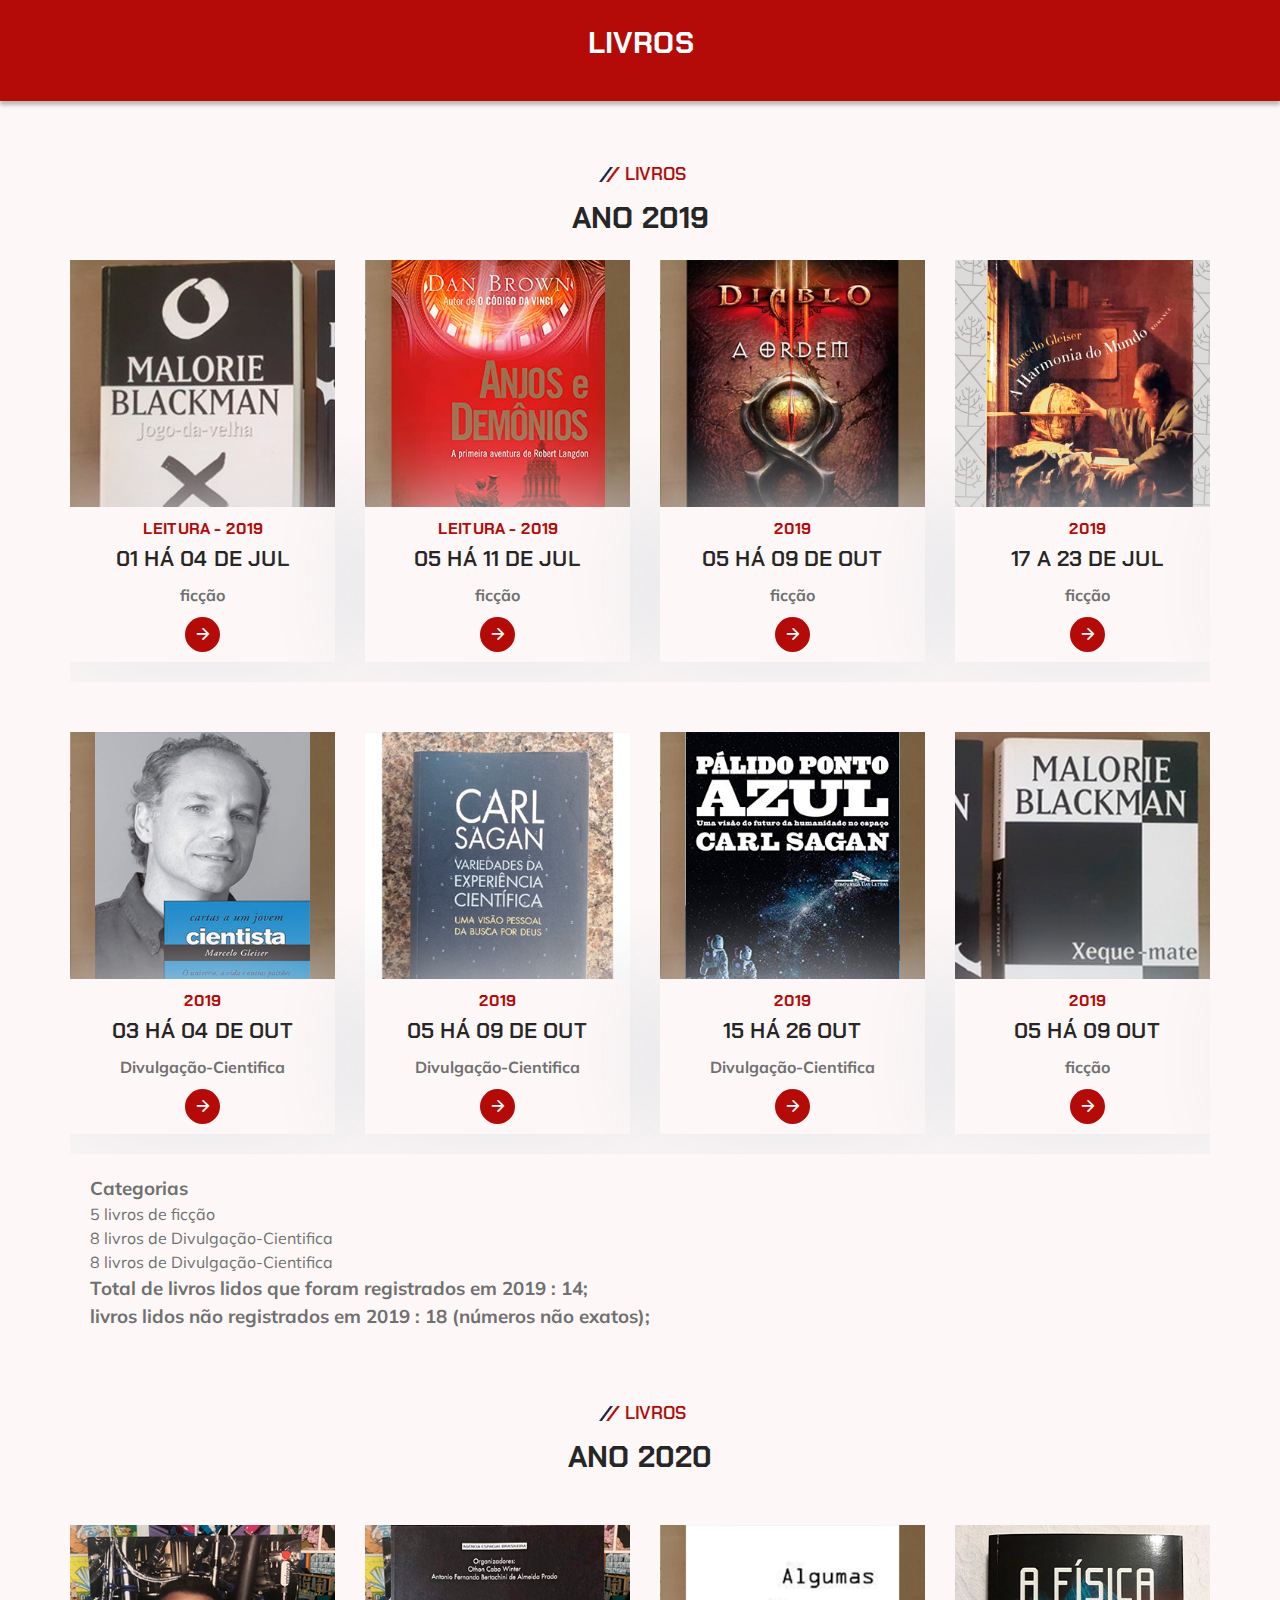
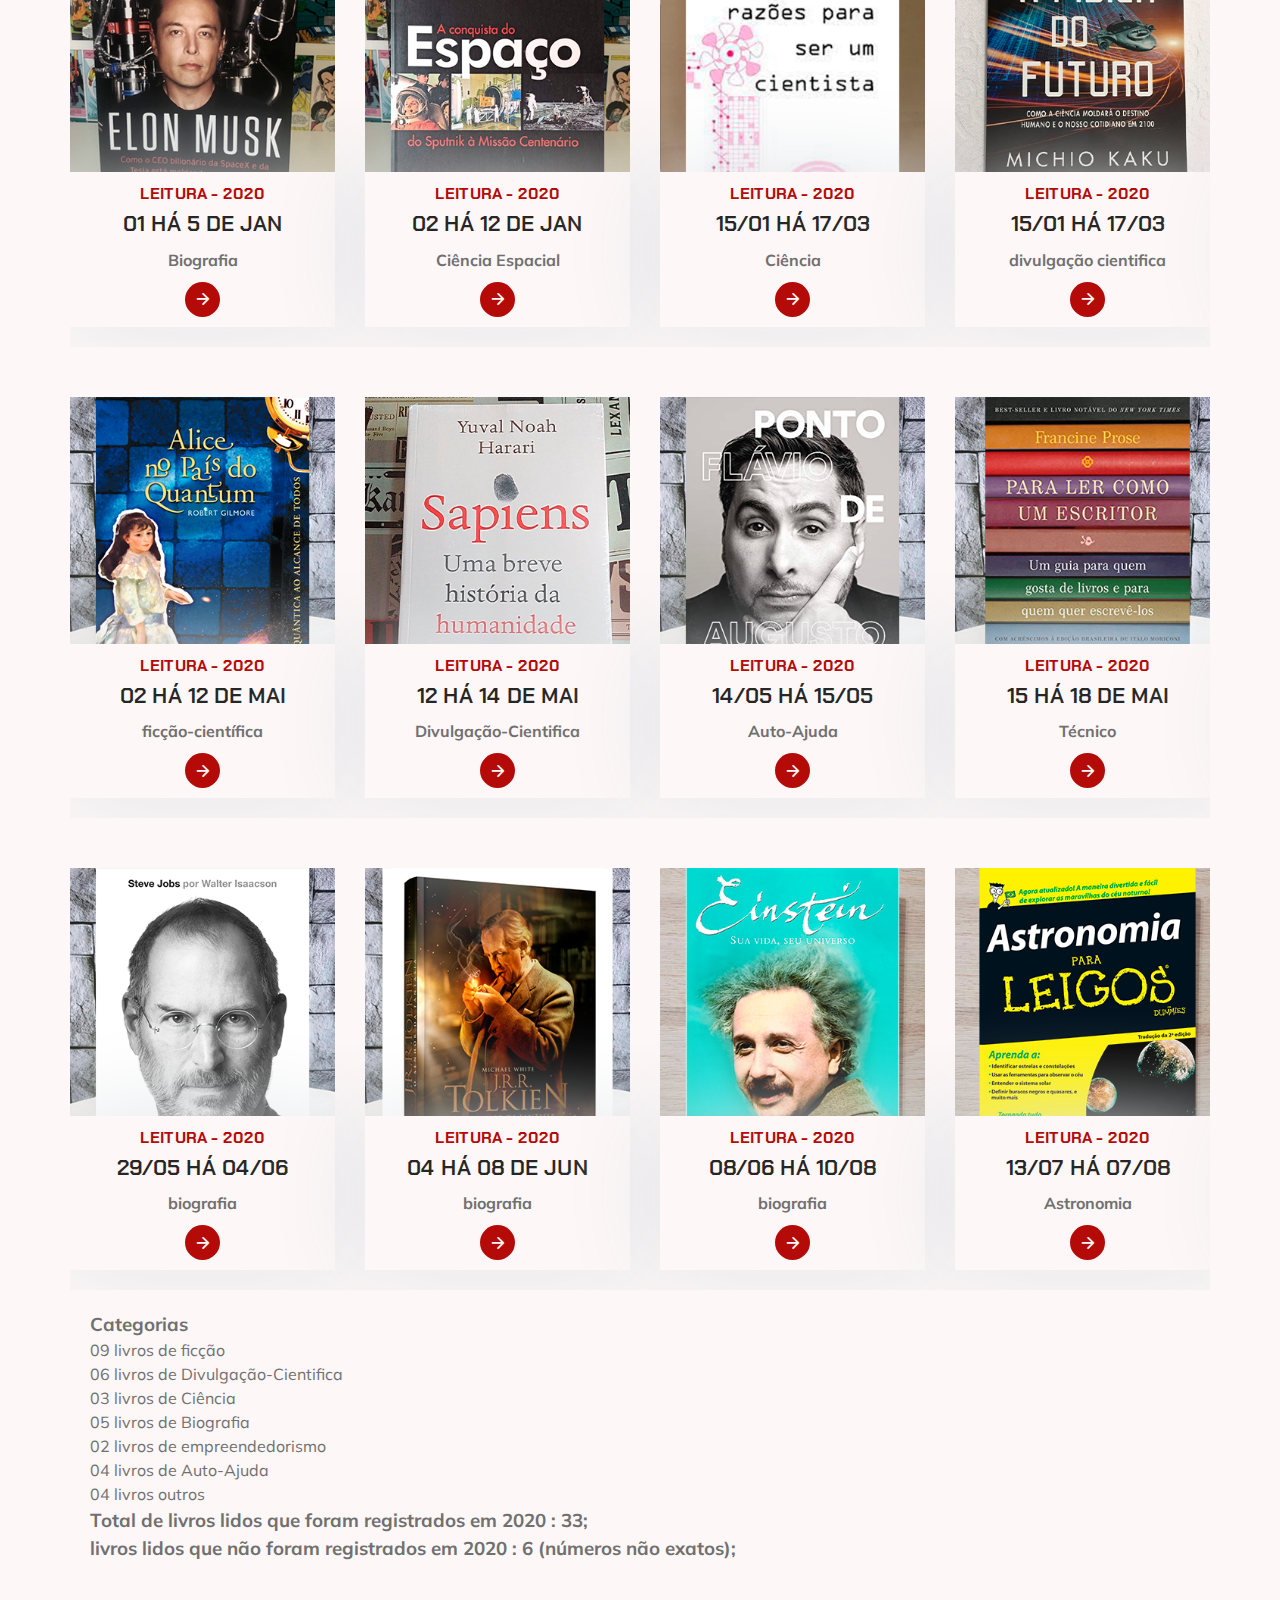
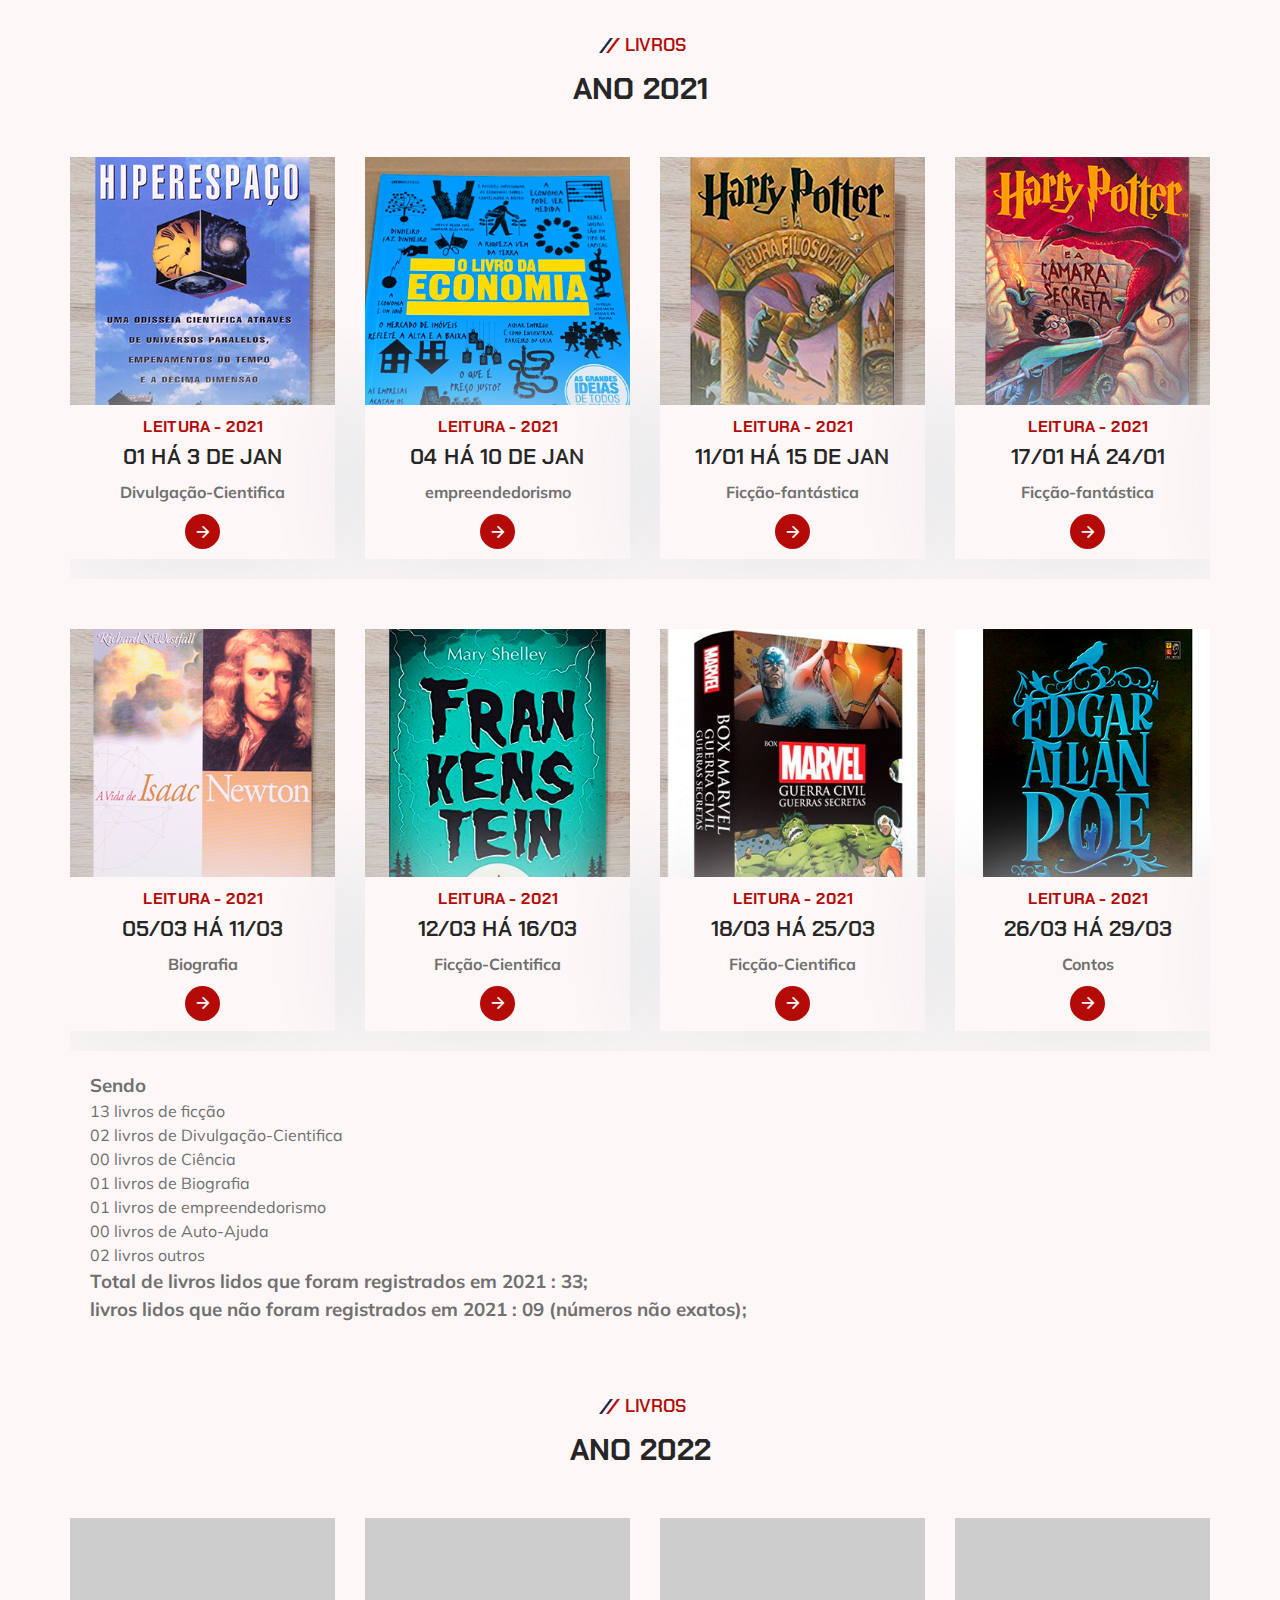
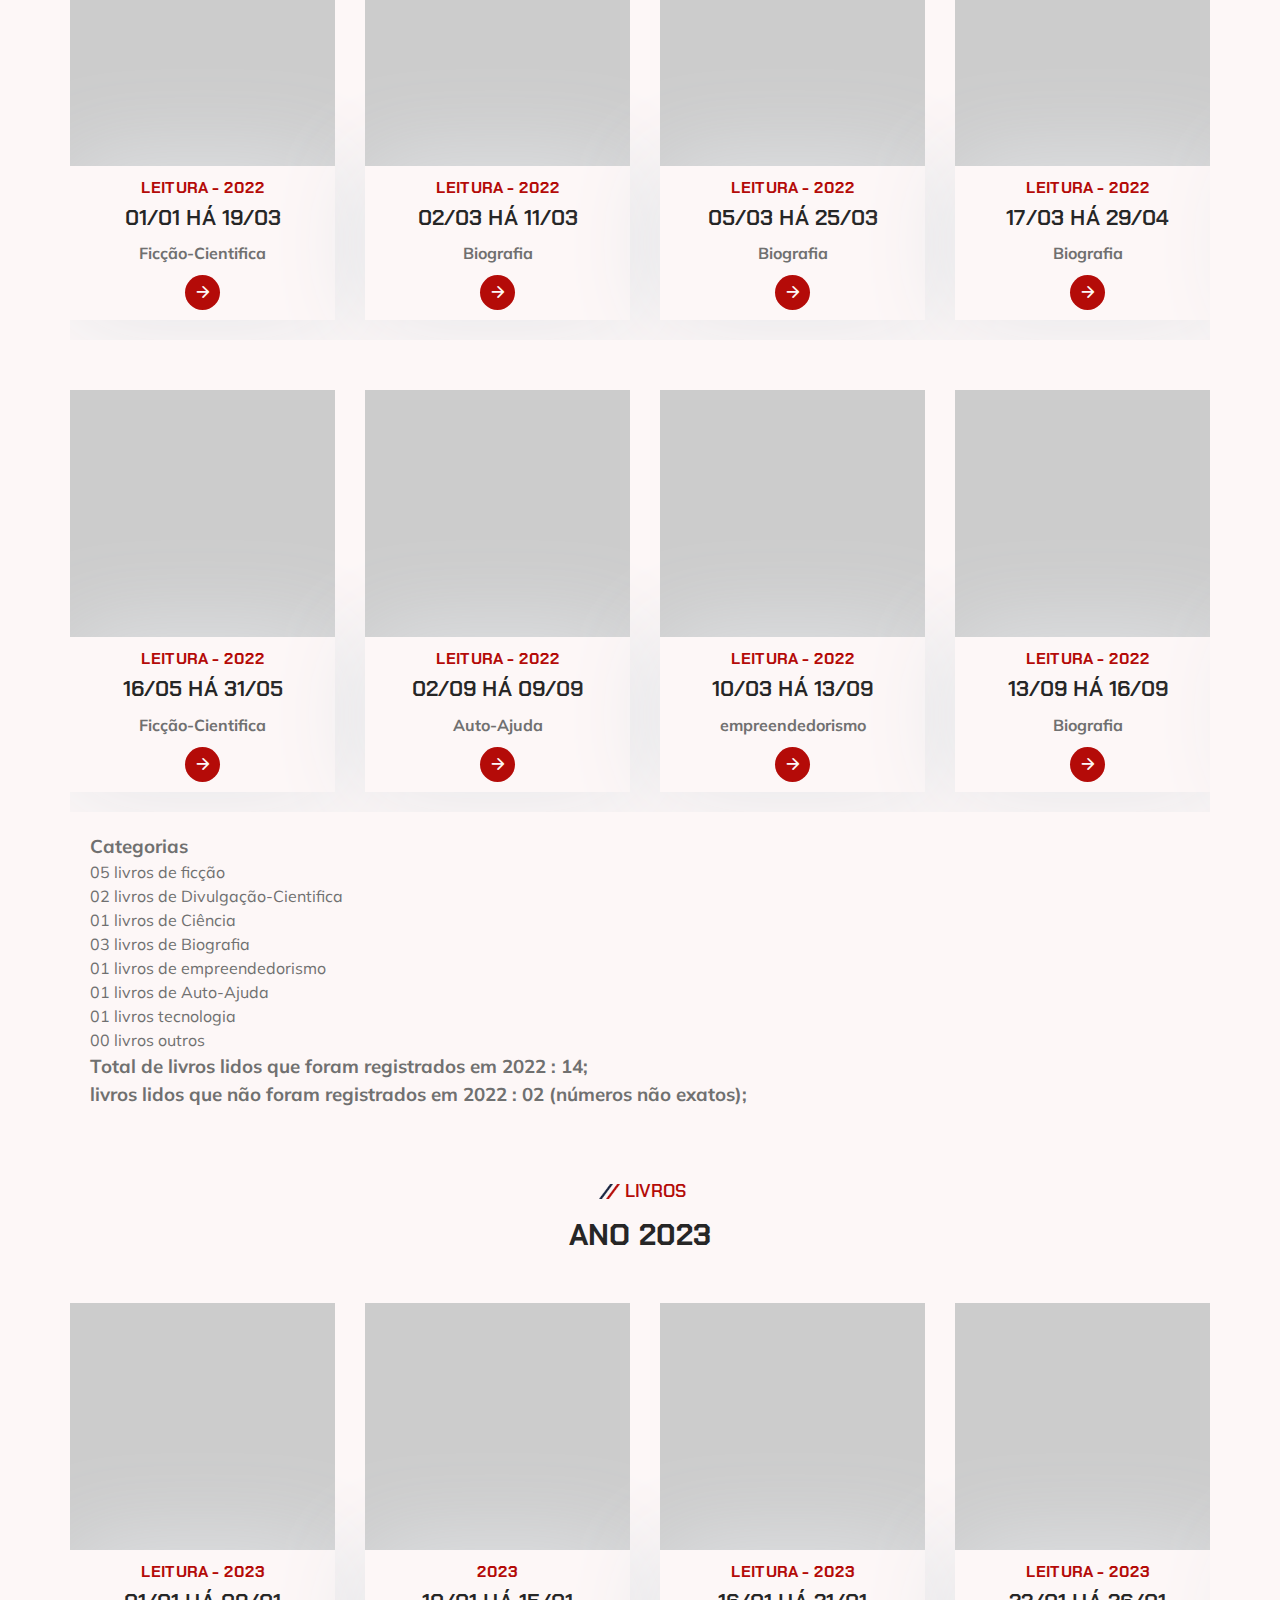
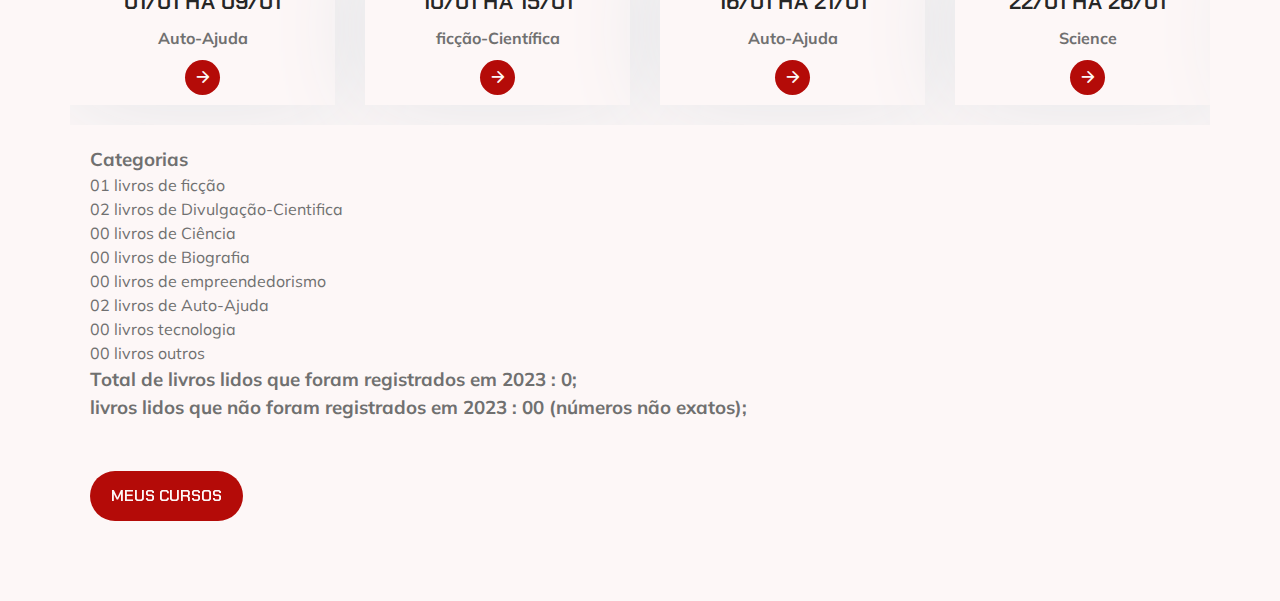
<file: index.html>
<!DOCTYPE html>
<html lang="en">

<head>
    <meta charset="UTF-8">
    <meta http-equiv="X-UA-Compatible" content="IE=edge">
    <meta name="viewport" content="width=device-width, initial-scale=1.0">
    <title>Livros</title>
    <link rel="shortcut icon" href="img/favicon.png" type="image/svg+xml">
    <link rel="preconnect" href="https://fonts.googleapis.com">
    <link rel="preconnect" href="https://fonts.gstatic.com" crossorigin>
    <link href="https://fonts.googleapis.com/css2?family=Chakra+Petch:wght@400;600;700&family=Mulish&display=swap"
        rel="stylesheet">
    <link rel="stylesheet"
        href="https://fonts.googleapis.com/css2?family=Material+Symbols+Rounded:opsz,wght,FILL,GRAD@40,600,0,0" />
    <link rel="stylesheet" href="css/style.css">
    <link rel="stylesheet" href="css/blog.css">
    <link rel="stylesheet" href="css/medias.css">
</head>

<body>

    <nav class="menu">
        <ul>
            <li class="h2 section-title logo">livros</li>
        </ul>
    </nav>

    <section class="section work" aria-labelledby="work-label">
        <div class="container">

            <p class="section-subtitle :light" id="work-label">livros</p>

            <h2 class="h2 section-title">Ano 2019</h2>
                <!-- 2019 -->
            <ul class="grid-list has-scrollbar">
                <!-- 1 -->
                <li class="scrollbar-item">
                    <div class="work-card">

                        <figure class="card-banner img-holder" style="--width: 350;--height: 406;">
                            <img src="img/ficcao-fantasia/jogodavelha.png" width="350" height="406" loading="lazy" alt="" class="img-cover">
                        </figure>

                        <div class="card-content">
                            <p class="card-subtitle">leitura - 2019</p>

                            <h3 class="h3 card-title">01 há 04 de Jul</h3>
                            <h4 class="card-title">ficção</h4>

                            <a href="#" class="card-btn">
                                <span class="material-symbols-rounded">arrow_forward</span>
                            </a>
                        </div>

                    </div>
                </li>
                <!-- 2 -->
                <li class="scrollbar-item">
                    <div class="work-card">

                        <figure class="card-banner img-holder" style="--width: 350;--height: 406;">
                            <img src="img/ficcao-fantasia/anjosedemonios.png" width="350" height="406" loading="lazy" alt="" class="img-cover">
                        </figure>

                        <div class="card-content">
                            <p class="card-subtitle">leitura - 2019</p>

                            <h3 class="h3 card-title">05 há 11 de Jul</h3>
                            <h4 class="card-title">ficção</h4>

                            <a href="#" class="card-btn">
                                <span class="material-symbols-rounded">arrow_forward</span>
                            </a>
                        </div>

                    </div>
                </li>
                <!-- 3 -->
                <li class="scrollbar-item">
                    <div class="work-card">

                        <figure class="card-banner img-holder" style="--width: 350;--height: 406;">
                            <img src="img/ficcao-fantasia/diabloaordem.png" width="350" height="406" loading="lazy" alt="" class="img-cover">
                        </figure>

                        <div class="card-content">
                            <p class="card-subtitle">2019</p>

                            <h3 class="h3 card-title">05 há 09 de Out</h3>
                            <h4 class="card-title">ficção</h4>

                            <a href="#" class="card-btn">
                                <span class="material-symbols-rounded">arrow_forward</span>
                            </a>
                        </div>

                    </div>
                </li>
                 <!-- 4 -->
                <li class="scrollbar-item">
                    <div class="work-card">

                        <figure class="card-banner img-holder" style="--width: 350;--height: 406;">
                            <img src="img/divulgacaocientifica/harmoniadomundo.png" width="350" height="406" loading="lazy" alt="" class="img-cover">
                        </figure>

                        <div class="card-content">
                            <p class="card-subtitle">2019</p>

                            <h3 class="h3 card-title">17 a 23 de jul</h3>
                            <h4 class="card-title">ficção</h4>

                            <a href="#" class="card-btn">
                                <span class="material-symbols-rounded">arrow_forward</span>
                            </a>
                        </div>

                    </div>
                </li>
               <!-- 5 -->
                <li class="scrollbar-item">
                    <div class="work-card">

                        <figure class="card-banner img-holder" style="--width: 350;--height: 406;">
                            <img src="img/divulgacaocientifica/dançadouniverso.png" width="350" height="406" loading="lazy" alt="" class="img-cover">
                        </figure>

                        <div class="card-content">
                            <p class="card-subtitle">2019</p>

                            <h3 class="h3 card-title">28/07 há 07/08</h3>
                            <h4 class="card-title">Divulgação-Cientifica</h4>

                            <a href="#" class="card-btn">
                                <span class="material-symbols-rounded">arrow_forward</span>
                            </a>
                        </div>

                    </div>
                </li>

                <!-- 6 -->
                <li class="scrollbar-item">
                    <div class="work-card">

                        <figure class="card-banner img-holder" style="--width: 350;--height: 406;">
                            <img src="img/divulgacaocientifica/criaçãoimperfeita.png" width="350" height="406" loading="lazy" alt="" class="img-cover">
                        </figure>

                        <div class="card-content">
                            <p class="card-subtitle">2019</p>

                            <h3 class="h3 card-title">17 há 25 de Agos</h3>
                            <h4 class="card-title">Divulgação-Cientifica</h4>

                            <a href="#" class="card-btn">
                                <span class="material-symbols-rounded">arrow_forward</span>
                            </a>
                        </div>

                    </div>
                </li>

                <!-- 7 -->
                <li class="scrollbar-item">
                    <div class="work-card">

                        <figure class="card-banner img-holder" style="--width: 350;--height: 406;">
                            <img src="img/divulgacaocientifica/ilhadoconhecimento.png" width="350" height="406" loading="lazy" alt="" class="img-cover">
                        </figure>

                        <div class="card-content">
                            <p class="card-subtitle">2019</p>

                            <h3 class="h3 card-title">07 há 13 de Set</h3>
                            <h4 class="card-title">Divulgação-Cientifica</h4>

                            <a href="#" class="card-btn">
                                <span class="material-symbols-rounded">arrow_forward</span>
                            </a>
                        </div>

                    </div>
                </li>
            </ul>

            <ul class="grid-list has-scrollbar  top">

                <!-- 1 -->
                <li class="scrollbar-item">
                    <div class="work-card">

                        <figure class="card-banner img-holder" style="--width: 350;--height: 406;">
                            <img src="img/divulgacaocientifica/cartaumjovemcientista.png" width="350" height="406" loading="lazy" alt="" class="img-cover">
                        </figure>

                        <div class="card-content">
                            <p class="card-subtitle">2019</p>

                            <h3 class="h3 card-title">03 há 04  de Out</h3>
                            <h4 class="card-title">Divulgação-Cientifica</h4>

                            <a href="#" class="card-btn">
                                <span class="material-symbols-rounded">arrow_forward</span>
                            </a>
                        </div>

                    </div>
                </li>

                <!-- 2 -->
                <li class="scrollbar-item">
                    <div class="work-card">

                        <figure class="card-banner img-holder" style="--width: 350;--height: 406;">
                            <img src="img/divulgacaocientifica/variedadedaexperienciacientifica.png" width="350" height="406" loading="lazy" alt="" class="img-cover">
                        </figure>

                        <div class="card-content">
                            <p class="card-subtitle">2019</p>

                            <h3 class="h3 card-title">05 há 09 de Out</h3>
                            <h4 class="card-title">Divulgação-Cientifica</h4>

                            <a href="#" class="card-btn">
                                <span class="material-symbols-rounded">arrow_forward</span>
                            </a>
                        </div>

                    </div>
                </li>
                <!-- 3 -->
                <li class="scrollbar-item">
                    <div class="work-card">

                        <figure class="card-banner img-holder" style="--width: 350;--height: 406;">
                            <img src="img/divulgacaocientifica/palidopontoazul.png" width="350" height="406" loading="lazy" alt="" class="img-cover">
                        </figure>

                        <div class="card-content">
                            <p class="card-subtitle">2019</p>

                            <h3 class="h3 card-title">15 há 26 Out</h3>
                            <h4 class="card-title">Divulgação-Cientifica</h4>

                            <a href="#" class="card-btn">
                                <span class="material-symbols-rounded">arrow_forward</span>
                            </a>
                        </div>

                    </div>
                </li>

                <!-- 4 -->
                <li class="scrollbar-item">
                    <div class="work-card">

                        <figure class="card-banner img-holder" style="--width: 350;--height: 406;">
                            <img src="img/ficcao-fantasia/xeque-mate.png" width="350" height="406" loading="lazy" alt="" class="img-cover">
                        </figure>

                        <div class="card-content">
                            <p class="card-subtitle">2019</p>

                            <h3 class="h3 card-title">05 há 09 Out</h3>
                            <h4 class="card-title">ficção</h4>

                            <a href="#" class="card-btn">
                                <span class="material-symbols-rounded">arrow_forward</span>
                            </a>
                        </div>

                    </div>
                </li>

                <!-- 5 -->
                <li class="scrollbar-item">
                    <div class="work-card">

                        <figure class="card-banner img-holder" style="--width: 350;--height: 406;">
                            <img src="img/divulgacaocientifica/Osdragõesdoeden.png" width="350" height="406" loading="lazy" alt="" class="img-cover">
                        </figure>

                        <div class="card-content">
                            <p class="card-subtitle">2019</p>

                            <h3 class="h3 card-title">29/10 há 04 Nov</h3>
                            <h4 class="card-title">Divulgação-Cientifica</h4>

                            <a href="#" class="card-btn">
                                <span class="material-symbols-rounded">arrow_forward</span>
                            </a>
                        </div>

                    </div>
                </li>

                <!-- 6 -->
                <li class="scrollbar-item">
                    <div class="work-card">

                        <figure class="card-banner img-holder" style="--width: 350;--height: 406;">
                            <img src="img/divulgacaocientifica/Omundoassombrando.png" width="350" height="406" loading="lazy" alt="" class="img-cover">
                        </figure>

                        <div class="card-content">
                            <p class="card-subtitle">2019</p>

                            <h3 class="h3 card-title">04 há 21 Dez</h3>
                            <h4 class="card-title">Divulgação-Cientifica</h4>

                            <a href="#" class="card-btn">
                                <span class="material-symbols-rounded">arrow_forward</span>
                            </a>
                        </div>

                    </div>
                </li>
                
            </ul>

            <div class="livros">  
                <h3>Categorias</h3>
                <p>5 livros de ficção</p>
                <p>8 livros de Divulgação-Cientifica</p>
                <p>8 livros de Divulgação-Cientifica</p>
                <h3>Total de livros lidos que foram registrados em 2019 : 14;</h3>
                <h3 class="bottom">livros lidos não registrados em 2019 : 18 (números não exatos);</h3>
            </div>

            <p class="section-subtitle :light" id="work-label">livros</p>

            <h2 class="h2 section-title">Ano 2020</h2>
            <!-- 2020 -->
            <ul class="grid-list has-scrollbar top">

                <!-- 1 -->
                <li class="scrollbar-item">
                    <div class="work-card">

                        <figure class="card-banner img-holder" style="--width: 350;--height: 406;">
                            <img src="img/biografia/elonmusk.png" width="350" height="406" loading="lazy" alt="" class="img-cover">
                        </figure>

                        <div class="card-content">
                            <p class="card-subtitle">leitura - 2020</p>

                            <h3 class="h3 card-title">01 há 5 de Jan</h3>
                            <h4 class="card-title">Biografia</h4>

                            <a href="#" class="card-btn">
                                <span class="material-symbols-rounded">arrow_forward</span>
                            </a>
                        </div>

                    </div>
                </li>
                <!-- 2 -->
                <li class="scrollbar-item">
                    <div class="work-card">

                        <figure class="card-banner img-holder" style="--width: 350;--height: 406;">
                            <img src="img/divulgacaocientifica/conquistadoespaço.png" width="350" height="406" loading="lazy" alt="" class="img-cover">
                        </figure>

                        <div class="card-content">
                            <p class="card-subtitle">leitura - 2020</p>

                            <h3 class="h3 card-title">02 há 12 de Jan</h3>
                            <h4 class="card-title">Ciência Espacial</h4>

                            <a href="#" class="card-btn">
                                <span class="material-symbols-rounded">arrow_forward</span>
                            </a>
                        </div>

                    </div>
                </li>

                <!-- 3 -->
                <li class="scrollbar-item">
                    <div class="work-card">

                        <figure class="card-banner img-holder" style="--width: 350;--height: 406;">
                            <img src="img/ciencia/razõesparaserumcientista.png" width="350" height="406" loading="lazy" alt="" class="img-cover">
                        </figure>

                        <div class="card-content">
                            <p class="card-subtitle">leitura - 2020</p>

                            <h3 class="h3 card-title">15/01 há 17/03</h3>
                            <h4 class="card-title">Ciência</h4>

                            <a href="#" class="card-btn">
                                <span class="material-symbols-rounded">arrow_forward</span>
                            </a>
                        </div>

                    </div>
                </li>
                <!-- 4 -->
                <li class="scrollbar-item">
                    <div class="work-card">

                        <figure class="card-banner img-holder" style="--width: 350;--height: 406;">
                            <img src="img/divulgacaocientifica/afisicadofuturo.png" width="350" height="406" loading="lazy" alt="" class="img-cover">
                        </figure>

                        <div class="card-content">
                            <p class="card-subtitle">leitura - 2020</p>

                            <h3 class="h3 card-title">15/01 há 17/03</h3>
                            <h4 class="card-title">divulgação cientifica</h4>

                            <a href="#" class="card-btn">
                                <span class="material-symbols-rounded">arrow_forward</span>
                            </a>
                        </div>

                    </div>
                </li>

                <!-- 5 -->
                <li class="scrollbar-item">
                    <div class="work-card">

                        <figure class="card-banner img-holder" style="--width: 350;--height: 406;">
                            <img src="img/outros/comoaprendemos.png" width="350" height="406" loading="lazy" alt="" class="img-cover">
                        </figure>

                        <div class="card-content">
                            <p class="card-subtitle">leitura - 2020</p>

                            <h3 class="h3 card-title">15/01 há 17/03</h3>
                            <h4 class="card-title">Auto-Ajuda</h4>

                            <a href="#" class="card-btn">
                                <span class="material-symbols-rounded">arrow_forward</span>
                            </a>
                        </div>

                    </div>
                </li>
                
                <!-- 6 -->
                <li class="scrollbar-item">
                    <div class="work-card">

                        <figure class="card-banner img-holder" style="--width: 350;--height: 406;">
                            <img src="img/divulgacaocientifica/aguerradocalculo.png" width="350" height="406" loading="lazy" alt="" class="img-cover">
                        </figure>

                        <div class="card-content">
                            <p class="card-subtitle">2020</p>

                            <h3 class="h3 card-title">28 há 25 de Març</h3>
                            <h4 class="card-title">história-Científica</h4>

                            <a href="#" class="card-btn">
                                <span class="material-symbols-rounded">arrow_forward</span>
                            </a>
                        </div>

                    </div>
                </li>

                <!-- 7 -->
                <li class="scrollbar-item">
                    <div class="work-card">

                        <figure class="card-banner img-holder" style="--width: 350;--height: 406;">
                            <img src="img/divulgacaocientifica/realidadeoculta.png" width="350" height="406" loading="lazy" alt="" class="img-cover">
                        </figure>

                        <div class="card-content">
                            <p class="card-subtitle">2020</p>
                            <h3 class="h3 card-title">25/03 hà 17/04</h3>
                            <h4 class="card-title">Divulgação-Cientifica</h4>

                            <a href="#" class="card-btn">
                                <span class="material-symbols-rounded">arrow_forward</span>
                            </a>
                        </div>

                    </div>
                </li>

                <!-- 8 -->
                <li class="scrollbar-item">
                    <div class="work-card">

                        <figure class="card-banner img-holder" style="--width: 350;--height: 406;">
                            <img src="img/empreendedorismo/poderdohabito.png" width="350" height="406" loading="lazy" alt="" class="img-cover">
                        </figure>

                        <div class="card-content">
                            <p class="card-subtitle">2020</p>

                            <h3 class="h3 card-title">25/03 hà 17/04</h3>
                            <h4 class="card-title">Auto-Ajuda</h4>

                            <a href="#" class="card-btn">
                                <span class="material-symbols-rounded">arrow_forward</span>
                            </a>
                        </div>

                    </div>
                </li>

                <!-- 9 -->
                <li class="scrollbar-item">
                    <div class="work-card">

                        <figure class="card-banner img-holder" style="--width: 350;--height: 406;">
                            <img src="img/ciencia/psicologiaparaleigo.png" width="350" height="406" loading="lazy" alt="" class="img-cover">
                        </figure>

                        <div class="card-content">
                            <p class="card-subtitle">2020</p>
 
                            <h3 class="h3 card-title">23/03 hà 25/04</h3>
                            <h4 class="card-title">Ciência</h4>

                            <a href="#" class="card-btn">
                                <span class="material-symbols-rounded">arrow_forward</span>
                            </a>
                        </div>

                    </div>
                </li>

                <!-- 10 -->
                <li class="scrollbar-item">
                    <div class="work-card">

                        <figure class="card-banner img-holder" style="--width: 350;--height: 406;">
                            <img src="img/divulgacaocientifica/gigantesdafisica.png" width="350" height="406" loading="lazy" alt="" class="img-cover">
                        </figure>

                        <div class="card-content">
                            <p class="card-subtitle">2020</p>
 
                            <h3 class="h3 card-title">31/03 hà 22/04</h3>
                            <h4 class="card-title">História-Científica</h4>

                            <a href="#" class="card-btn">
                                <span class="material-symbols-rounded">arrow_forward</span>
                            </a>
                        </div>

                    </div>
                </li>

                <!-- 11 -->
                <li class="scrollbar-item">
                    <div class="work-card">

                        <figure class="card-banner img-holder" style="--width: 350;--height: 406;">
                            <img src="img/ficcao-fantasia/sociedadedoanel.png" width="350" height="406" loading="lazy" alt="" class="img-cover">
                        </figure>

                        <div class="card-content">
                            <p class="card-subtitle">2020</p>
 
                            <h3 class="h3 card-title">26/04 hà 30/04</h3>
                            <h4 class="card-title">ficção-fantasia</h4>

                            <a href="#" class="card-btn">
                                <span class="material-symbols-rounded">arrow_forward</span>
                            </a>
                        </div>

                    </div>
                </li>
               
            </ul>

            <ul class="grid-list has-scrollbar top">

                <!-- 1 -->
                <li class="scrollbar-item">
                    <div class="work-card">

                        <figure class="card-banner img-holder" style="--width: 350;--height: 406;">
                            <img src="img/ficcao-fantasia/alicenoquantun.png" width="350" height="406" loading="lazy" alt="" class="img-cover">
                        </figure>

                        <div class="card-content">
                            <p class="card-subtitle">leitura - 2020</p>

                            <h3 class="h3 card-title">02 há 12 de Mai</h3>
                            <h4 class="card-title">ficção-científica</h4>

                            <a href="#" class="card-btn">
                                <span class="material-symbols-rounded">arrow_forward</span>
                            </a>
                        </div>

                    </div>
                </li>
                <!-- 2 -->
                <li class="scrollbar-item">
                    <div class="work-card">

                        <figure class="card-banner img-holder" style="--width: 350;--height: 406;">
                            <img src="img/divulgacaocientifica/sapiens.png" width="350" height="406" loading="lazy" alt="" class="img-cover">
                        </figure>

                        <div class="card-content">
                            <p class="card-subtitle">leitura - 2020</p>

                            <h3 class="h3 card-title">12 há 14 de Mai</h3>
                            <h4 class="card-title">Divulgação-Cientifica</h4>

                            <a href="#" class="card-btn">
                                <span class="material-symbols-rounded">arrow_forward</span>
                            </a>
                        </div>

                    </div>
                </li>

                <!-- 3 -->
                <li class="scrollbar-item">
                    <div class="work-card">

                        <figure class="card-banner img-holder" style="--width: 350;--height: 406;">
                            <img src="img/empreendedorismo/pontodeinflexão.png" width="350" height="406" loading="lazy" alt="" class="img-cover">
                        </figure>

                        <div class="card-content">
                            <p class="card-subtitle">leitura - 2020</p>

                            <h3 class="h3 card-title">14/05 há 15/05</h3>
                            <h4 class="card-title">Auto-Ajuda</h4>

                            <a href="#" class="card-btn">
                                <span class="material-symbols-rounded">arrow_forward</span>
                            </a>
                        </div>

                    </div>
                </li>
                <!-- 4 -->
                <li class="scrollbar-item">
                    <div class="work-card">

                        <figure class="card-banner img-holder" style="--width: 350;--height: 406;">
                            <img src="img/outros/paralercomoumescritor.png" width="350" height="406" loading="lazy" alt="" class="img-cover">
                        </figure>

                        <div class="card-content">
                            <p class="card-subtitle">leitura - 2020</p>

                            <h3 class="h3 card-title">15 há 18 de Mai</h3>
                            <h4 class="card-title">Técnico</h4>

                            <a href="#" class="card-btn">
                                <span class="material-symbols-rounded">arrow_forward</span>
                            </a>
                        </div>

                    </div>
                </li>

                <!-- 5 -->
                <li class="scrollbar-item">
                    <div class="work-card">

                        <figure class="card-banner img-holder" style="--width: 350;--height: 406;">
                            <img src="img/outros/fisicajornadaestrelas.png" width="350" height="406" loading="lazy" alt="" class="img-cover">
                        </figure>

                        <div class="card-content">
                            <p class="card-subtitle">leitura - 2020</p>

                            <h3 class="h3 card-title">18 há 19/05</h3>
                            <h4 class="card-title">Nerd</h4>

                            <a href="#" class="card-btn">
                                <span class="material-symbols-rounded">arrow_forward</span>
                            </a>
                        </div>

                    </div>
                </li>
                
                <!-- 6 -->
                <li class="scrollbar-item">
                    <div class="work-card">

                        <figure class="card-banner img-holder" style="--width: 350;--height: 406;">
                            <img src="img/ficcao-fantasia/guiadomochileiro.png" width="350" height="406" loading="lazy" alt="" class="img-cover">
                        </figure>

                        <div class="card-content">
                            <p class="card-subtitle">2020</p>

                            <h3 class="h3 card-title">19 há 21 de Mai</h3>
                            <h4 class="card-title">ficção-Científica</h4>

                            <a href="#" class="card-btn">
                                <span class="material-symbols-rounded">arrow_forward</span>
                            </a>
                        </div>

                    </div>
                </li>

                <!-- 7 -->
                <li class="scrollbar-item">
                    <div class="work-card">

                        <figure class="card-banner img-holder" style="--width: 350;--height: 406;">
                            <img src="img/ficcao-fantasia/restaurantenofimdouniverso.png" width="350" height="406" loading="lazy" alt="" class="img-cover">
                        </figure>

                        <div class="card-content">
                            <p class="card-subtitle">2020</p>
                            <h3 class="h3 card-title">20/05 hà 21 de Mai</h3>
                            <h4 class="card-title">Ficção-Cientifica</h4>

                            <a href="#" class="card-btn">
                                <span class="material-symbols-rounded">arrow_forward</span>
                            </a>
                        </div>

                    </div>
                </li>

                <!-- 8 -->
                <li class="scrollbar-item">
                    <div class="work-card">

                        <figure class="card-banner img-holder" style="--width: 350;--height: 406;">
                            <img src="img/ficcao-fantasia/vidauniversoetudomais.png" width="350" height="406" loading="lazy" alt="" class="img-cover">
                        </figure>

                        <div class="card-content">
                            <p class="card-subtitle">2020</p>

                            <h3 class="h3 card-title">22 hà 23 de mai</h3>
                            <h4 class="card-title">Auto-Ajuda</h4>

                            <a href="#" class="card-btn">
                                <span class="material-symbols-rounded">arrow_forward</span>
                            </a>
                        </div>

                    </div>
                </li>

                <!-- 9 -->
                <li class="scrollbar-item">
                    <div class="work-card">

                        <figure class="card-banner img-holder" style="--width: 350;--height: 406;">
                            <img src="img/ficcao-fantasia/atemaisobrigadopeixes.png" width="350" height="406" loading="lazy" alt="" class="img-cover">
                        </figure>

                        <div class="card-content">
                            <p class="card-subtitle">2020</p>
 
                            <h3 class="h3 card-title">23/05 hà 24/05</h3>
                            <h4 class="card-title">ficção-Científica</h4>

                            <a href="#" class="card-btn">
                                <span class="material-symbols-rounded">arrow_forward</span>
                            </a>
                        </div>

                    </div>
                </li>

                <!-- 10 -->
                <li class="scrollbar-item">
                    <div class="work-card">

                        <figure class="card-banner img-holder" style="--width: 350;--height: 406;">
                            <img src="img/ficcao-fantasia/praticamenteinofensiva.png" width="350" height="406" loading="lazy" alt="" class="img-cover">
                        </figure>

                        <div class="card-content">
                            <p class="card-subtitle">2020</p>
 
                            <h3 class="h3 card-title">25/03 hà 26 de Mai</h3>
                            <h4 class="card-title">História-Científica</h4>

                            <a href="#" class="card-btn">
                                <span class="material-symbols-rounded">arrow_forward</span>
                            </a>
                        </div>

                    </div>
                </li>

                <!-- 11 -->
                <li class="scrollbar-item">
                    <div class="work-card">

                        <figure class="card-banner img-holder" style="--width: 350;--height: 406;">
                            <img src="img/biografia/leonardodavince.png" width="350" height="406" loading="lazy" alt="" class="img-cover">
                        </figure>

                        <div class="card-content">
                            <p class="card-subtitle">2020</p>
 
                            <h3 class="h3 card-title">26/05 hà 29 de Mai</h3>
                            <h4 class="card-title">Biografia</h4>

                            <a href="#" class="card-btn">
                                <span class="material-symbols-rounded">arrow_forward</span>
                            </a>
                        </div>

                    </div>
                </li>
               
            </ul>

            <ul class="grid-list has-scrollbar top">

                <!-- 1 -->
                <li class="scrollbar-item">
                    <div class="work-card">

                        <figure class="card-banner img-holder" style="--width: 350;--height: 406;">
                            <img src="img/biografia/jobs.png" width="350" height="406" loading="lazy" alt="" class="img-cover">
                        </figure>

                        <div class="card-content">
                            <p class="card-subtitle">leitura - 2020</p>

                            <h3 class="h3 card-title">29/05 há 04/06</h3>
                            <h4 class="card-title">biografia</h4>

                            <a href="#" class="card-btn">
                                <span class="material-symbols-rounded">arrow_forward</span>
                            </a>
                        </div>

                    </div>
                </li>
                <!-- 2 -->
                <li class="scrollbar-item">
                    <div class="work-card">

                        <figure class="card-banner img-holder" style="--width: 350;--height: 406;">
                            <img src="img/biografia/tolkenbiografia.png" width="350" height="406" loading="lazy" alt="" class="img-cover">
                        </figure>

                        <div class="card-content">
                            <p class="card-subtitle">leitura - 2020</p>

                            <h3 class="h3 card-title">04 há 08 de Jun</h3>
                            <h4 class="card-title">biografia</h4>

                            <a href="#" class="card-btn">
                                <span class="material-symbols-rounded">arrow_forward</span>
                            </a>
                        </div>

                    </div>
                </li>

                <!-- 3 -->
                <li class="scrollbar-item">
                    <div class="work-card">

                        <figure class="card-banner img-holder" style="--width: 350;--height: 406;">
                            <img src="img/biografia/einstein.png" width="350" height="406" loading="lazy" alt="" class="img-cover">
                        </figure>

                        <div class="card-content">
                            <p class="card-subtitle">leitura - 2020</p>

                            <h3 class="h3 card-title">08/06 há 10/08</h3>
                            <h4 class="card-title">biografia</h4>

                            <a href="#" class="card-btn">
                                <span class="material-symbols-rounded">arrow_forward</span>
                            </a>
                        </div>

                    </div>
                </li>
                <!-- 4 -->
                <li class="scrollbar-item">
                    <div class="work-card">

                        <figure class="card-banner img-holder" style="--width: 350;--height: 406;">
                            <img src="img/ciencia/astronomialeigo.png" width="350" height="406" loading="lazy" alt="" class="img-cover">
                        </figure>

                        <div class="card-content">
                            <p class="card-subtitle">leitura - 2020</p>

                            <h3 class="h3 card-title">13/07 há 07/08</h3>
                            <h4 class="card-title">Astronomia</h4>

                            <a href="#" class="card-btn">
                                <span class="material-symbols-rounded">arrow_forward</span>
                            </a>
                        </div>

                    </div>
                </li>

                <!-- 5 -->
                <li class="scrollbar-item">
                    <div class="work-card">

                        <figure class="card-banner img-holder" style="--width: 350;--height: 406;">
                            <img src="img/outros/almanaquenerd.png" width="350" height="406" loading="lazy" alt="" class="img-cover">
                        </figure>

                        <div class="card-content">
                            <p class="card-subtitle">leitura - 2020</p>

                            <h3 class="h3 card-title">22 há 29 de Jun</h3>
                            <h4 class="card-title">Nerd</h4>

                            <a href="#" class="card-btn">
                                <span class="material-symbols-rounded">arrow_forward</span>
                            </a>
                        </div>

                    </div>
                </li>
                
                <!-- 6 -->
                <li class="scrollbar-item">
                    <div class="work-card">

                        <figure class="card-banner img-holder" style="--width: 350;--height: 406;">
                            <img src="img/outros/geekdevesaber.png" width="350" height="406" loading="lazy" alt="" class="img-cover">
                        </figure>

                        <div class="card-content">
                            <p class="card-subtitle">2020</p>

                            <h3 class="h3 card-title">08 há 10 de Jun</h3>
                            <h4 class="card-title">Geek</h4>

                            <a href="#" class="card-btn">
                                <span class="material-symbols-rounded">arrow_forward</span>
                            </a>
                        </div>

                    </div>
                </li>

                <!-- 7 -->
                <li class="scrollbar-item">
                    <div class="work-card">

                        <figure class="card-banner img-holder" style="--width: 350;--height: 406;">
                            <img src="img/ficcao-fantasia/asduastorres.png" width="350" height="406" loading="lazy" alt="" class="img-cover">
                        </figure>

                        <div class="card-content">
                            <p class="card-subtitle">2020</p>
                            <h3 class="h3 card-title">26/06 hà 08/08</h3>
                            <h4 class="card-title">Ficção-fantástica</h4>

                            <a href="#" class="card-btn">
                                <span class="material-symbols-rounded">arrow_forward</span>
                            </a>
                        </div>

                    </div>
                </li>

                <!-- 8 -->
                <li class="scrollbar-item">
                    <div class="work-card">

                        <figure class="card-banner img-holder" style="--width: 350;--height: 406;">
                            <img src="img/empreendedorismo/mitoempreendedor.png" width="350" height="406" loading="lazy" alt="" class="img-cover">
                        </figure>

                        <div class="card-content">
                            <p class="card-subtitle">2020</p>

                            <h3 class="h3 card-title">29/10 hà 05/11</h3>
                            <h4 class="card-title">empreendedorismo</h4>

                            <a href="#" class="card-btn">
                                <span class="material-symbols-rounded">arrow_forward</span>
                            </a>
                        </div>

                    </div>
                </li>

                <!-- 9 -->
                <li class="scrollbar-item">
                    <div class="work-card">

                        <figure class="card-banner img-holder" style="--width: 350;--height: 406;">
                            <img src="img/empreendedorismo/livrosnegocios.png" width="350" height="406" loading="lazy" alt="" class="img-cover">
                        </figure>

                        <div class="card-content">
                            <p class="card-subtitle">2020</p>
 
                            <h3 class="h3 card-title">08/11 hà 12/12</h3>
                            <h4 class="card-title">empreendedorismo</h4>

                            <a href="#" class="card-btn">
                                <span class="material-symbols-rounded">arrow_forward</span>
                            </a>
                        </div>

                    </div>
                </li>

                <!-- 10 -->
                <li class="scrollbar-item">
                    <div class="work-card">

                        <figure class="card-banner img-holder" style="--width: 350;--height: 406;">
                            <img src="img/ficcao-fantasia/voltamundo80dias.png" width="350" height="406" loading="lazy" alt="" class="img-cover">
                        </figure>

                        <div class="card-content">
                            <p class="card-subtitle">2020</p>
 
                            <h3 class="h3 card-title">17/11 hà 16/12</h3>
                            <h4 class="card-title">Auto-Ajuda</h4>

                            <a href="#" class="card-btn">
                                <span class="material-symbols-rounded">arrow_forward</span>
                            </a>
                        </div>

                    </div>
                </li>

                <!-- 11 -->
                <li class="scrollbar-item">
                    <div class="work-card">

                        <figure class="card-banner img-holder" style="--width: 350;--height: 406;">
                            <img src="img/outros/ondenascemgenios.png" width="350" height="406" loading="lazy" alt="" class="img-cover">
                        </figure>

                        <div class="card-content">
                            <p class="card-subtitle">2020</p>
 
                            <h3 class="h3 card-title">17/ hà 25 de Dez</h3>
                            <h4 class="card-title">Auto-Ajuda</h4>

                            <a href="#" class="card-btn">
                                <span class="material-symbols-rounded">arrow_forward</span>
                            </a>
                        </div>

                    </div>
                </li>
               
            </ul>

            <div class="livros">
                
                <h3>Categorias</h3>
                <p>09 livros de ficção</p>
                <p>06 livros de Divulgação-Cientifica</p>
                <p>03 livros de Ciência</p>
                <p>05 livros de Biografia</p>
                <p>02 livros de empreendedorismo</p>
                <p>04 livros de Auto-Ajuda</p>
                <p>04 livros outros</p>
                <h3>Total de livros lidos que foram registrados em 2020 : 33;</h3>
                <h3 class="bottom">livros lidos que não foram registrados em 2020 : 6 (números não exatos);</h3>
            </div>

            <p class="section-subtitle :light" id="work-label">livros</p>

            <h2 class="h2 section-title">Ano 2021</h2>
            <!-- 2021 -->
            <ul class="grid-list has-scrollbar top">

                <!-- 1 -->
                <li class="scrollbar-item">
                    <div class="work-card">

                        <figure class="card-banner img-holder" style="--width: 350;--height: 406;">
                            <img src="img/divulgacaocientifica/hiperespaço.png" width="350" height="406" loading="lazy" alt="" class="img-cover">
                        </figure>

                        <div class="card-content">
                            <p class="card-subtitle">leitura - 2021</p>

                            <h3 class="h3 card-title">01 há 3 de Jan</h3>
                            <h4 class="card-title">Divulgação-Cientifica</h4>

                            <a href="#" class="card-btn">
                                <span class="material-symbols-rounded">arrow_forward</span>
                            </a>
                        </div>

                    </div>
                </li>
                <!-- 2 -->
                <li class="scrollbar-item">
                    <div class="work-card">

                        <figure class="card-banner img-holder" style="--width: 350;--height: 406;">
                            <img src="img/empreendedorismo/daeconomia.png" width="350" height="406" loading="lazy" alt="" class="img-cover">
                        </figure>

                        <div class="card-content">
                            <p class="card-subtitle">leitura - 2021</p>

                            <h3 class="h3 card-title">04 há 10 de Jan</h3>
                            <h4 class="card-title">empreendedorismo</h4>

                            <a href="#" class="card-btn">
                                <span class="material-symbols-rounded">arrow_forward</span>
                            </a>
                        </div>

                    </div>
                </li>

                <!-- 3 -->
                <li class="scrollbar-item">
                    <div class="work-card">

                        <figure class="card-banner img-holder" style="--width: 350;--height: 406;">
                            <img src="img/ficcao-fantasia/pedrafilosofal.png" width="350" height="406" loading="lazy" alt="" class="img-cover">
                        </figure>

                        <div class="card-content">
                            <p class="card-subtitle">leitura - 2021</p>

                            <h3 class="h3 card-title">11/01 há 15 de Jan</h3>
                            <h4 class="card-title">Ficção-fantástica</h4>

                            <a href="#" class="card-btn">
                                <span class="material-symbols-rounded">arrow_forward</span>
                            </a>
                        </div>

                    </div>
                </li>
                <!-- 4 -->
                <li class="scrollbar-item">
                    <div class="work-card">

                        <figure class="card-banner img-holder" style="--width: 350;--height: 406;">
                            <img src="img/ficcao-fantasia/camerasecreta.png" width="350" height="406" loading="lazy" alt="" class="img-cover">
                        </figure>

                        <div class="card-content">
                            <p class="card-subtitle">leitura - 2021</p>

                            <h3 class="h3 card-title">17/01 há 24/01</h3>
                            <h4 class="card-title">Ficção-fantástica</h4>

                            <a href="#" class="card-btn">
                                <span class="material-symbols-rounded">arrow_forward</span>
                            </a>
                        </div>

                    </div>
                </li>

                <!-- 5 -->
                <li class="scrollbar-item">
                    <div class="work-card">

                        <figure class="card-banner img-holder" style="--width: 350;--height: 406;">
                            <img src="img/ficcao-fantasia/prisioneiroazkaban.png" width="350" height="406" loading="lazy" alt="" class="img-cover">
                        </figure>

                        <div class="card-content">
                            <p class="card-subtitle">leitura - 2021</p>

                            <h3 class="h3 card-title">25/01 há 02/02</h3>
                            <h4 class="card-title">Ficção-fantástica</h4>

                            <a href="#" class="card-btn">
                                <span class="material-symbols-rounded">arrow_forward</span>
                            </a>
                        </div>

                    </div>
                </li>
                
                <!-- 6 -->
                <li class="scrollbar-item">
                    <div class="work-card">

                        <figure class="card-banner img-holder" style="--width: 350;--height: 406;">
                            <img src="img/ficcao-fantasia/calicedefogo.png" width="350" height="406" loading="lazy" alt="" class="img-cover">
                        </figure>

                        <div class="card-content">
                            <p class="card-subtitle">2021</p>

                            <h3 class="h3 card-title">04/02 há 07/02</h3>
                            <h4 class="card-title">Ficção-fantástica</h4>

                            <a href="#" class="card-btn">
                                <span class="material-symbols-rounded">arrow_forward</span>
                            </a>
                        </div>

                    </div>
                </li>

                <!-- 7 -->
                <li class="scrollbar-item">
                    <div class="work-card">

                        <figure class="card-banner img-holder" style="--width: 350;--height: 406;">
                            <img src="img/ficcao-fantasia/ordemdafenix.png" width="350" height="406" loading="lazy" alt="" class="img-cover">
                        </figure>

                        <div class="card-content">
                            <p class="card-subtitle">2021</p>
                            <h3 class="h3 card-title">08/02 hà 13/02</h3>
                            <h4 class="card-title">Ficção-fantástica</h4>

                            <a href="#" class="card-btn">
                                <span class="material-symbols-rounded">arrow_forward</span>
                            </a>
                        </div>

                    </div>
                </li>

                <!-- 8 -->
                <li class="scrollbar-item">
                    <div class="work-card">

                        <figure class="card-banner img-holder" style="--width: 350;--height: 406;">
                            <img src="img/ficcao-fantasia/enigmadoprincipe.png" width="350" height="406" loading="lazy" alt="" class="img-cover">
                        </figure>

                        <div class="card-content">
                            <p class="card-subtitle">2021</p>

                            <h3 class="h3 card-title">15/02 hà 20/02</h3>
                            <h4 class="card-title">Ficção-fantástica</h4>

                            <a href="#" class="card-btn">
                                <span class="material-symbols-rounded">arrow_forward</span>
                            </a>
                        </div>

                    </div>
                </li>

                <!-- 9 -->
                <li class="scrollbar-item">
                    <div class="work-card">

                        <figure class="card-banner img-holder" style="--width: 350;--height: 406;">
                            <img src="img/ficcao-fantasia/reliquiasdamorte.png" width="350" height="406" loading="lazy" alt="" class="img-cover">
                        </figure>

                        <div class="card-content">
                            <p class="card-subtitle">2021</p>
 
                            <h3 class="h3 card-title">20/02 hà 25/02</h3>
                            <h4 class="card-title">Ficção-fantástica</h4>

                            <a href="#" class="card-btn">
                                <span class="material-symbols-rounded">arrow_forward</span>
                            </a>
                        </div>

                    </div>
                </li>

                <!-- 10 -->
                <li class="scrollbar-item">
                    <div class="work-card">

                        <figure class="card-banner img-holder" style="--width: 350;--height: 406;">
                            <img src="img/divulgacaocientifica/aguerradocalculo.png" width="350" height="406" loading="lazy" alt="" class="img-cover">
                        </figure>

                        <div class="card-content">
                            <p class="card-subtitle">2021</p>
 
                            <h3 class="h3 card-title">27/02 hà 03/03</h3>
                            <h4 class="card-title">História-Científica</h4>

                            <a href="#" class="card-btn">
                                <span class="material-symbols-rounded">arrow_forward</span>
                            </a>
                        </div>

                    </div>
                </li>
            </ul>

            <ul class="grid-list has-scrollbar top">

                <!-- 1 -->
                <li class="scrollbar-item">
                    <div class="work-card">

                        <figure class="card-banner img-holder" style="--width: 350;--height: 406;">
                            <img src="img/biografia/isaacnewton.png" width="350" height="406" loading="lazy" alt="" class="img-cover">
                        </figure>

                        <div class="card-content">
                            <p class="card-subtitle">leitura - 2021</p>

                            <h3 class="h3 card-title">05/03 há 11/03</h3>
                            <h4 class="card-title">Biografia</h4>

                            <a href="#" class="card-btn">
                                <span class="material-symbols-rounded">arrow_forward</span>
                            </a>
                        </div>

                    </div>
                </li>
                <!-- 2 -->
                <li class="scrollbar-item">
                    <div class="work-card">

                        <figure class="card-banner img-holder" style="--width: 350;--height: 406;">
                            <img src="img/ficcao-fantasia/frankeinstain.png" width="350" height="406" loading="lazy" alt="" class="img-cover">
                        </figure>

                        <div class="card-content">
                            <p class="card-subtitle">leitura - 2021</p>

                            <h3 class="h3 card-title">12/03 há 16/03</h3>
                            <h4 class="card-title">Ficção-Cientifica</h4>

                            <a href="#" class="card-btn">
                                <span class="material-symbols-rounded">arrow_forward</span>
                            </a>
                        </div>

                    </div>
                </li>

                <!-- 3 -->
                <li class="scrollbar-item">
                    <div class="work-card">

                        <figure class="card-banner img-holder" style="--width: 350;--height: 406;">
                            <img src="img/ficcao-fantasia/boxguerrasecretas.png" width="350" height="406" loading="lazy" alt="" class="img-cover">
                        </figure>

                        <div class="card-content">
                            <p class="card-subtitle">leitura - 2021</p>

                            <h3 class="h3 card-title">18/03 há 25/03</h3>
                            <h4 class="card-title">Ficção-Cientifica</h4>

                            <a href="#" class="card-btn">
                                <span class="material-symbols-rounded">arrow_forward</span>
                            </a>
                        </div>

                    </div>
                </li>
                <!-- 4 -->
                <li class="scrollbar-item">
                    <div class="work-card">

                        <figure class="card-banner img-holder" style="--width: 350;--height: 406;">
                            <img src="img/ficcao-fantasia/corvooutroscontos.png" width="350" height="406" loading="lazy" alt="" class="img-cover">
                        </figure>

                        <div class="card-content">
                            <p class="card-subtitle">leitura - 2021</p>

                            <h3 class="h3 card-title">26/03 há 29/03</h3>
                            <h4 class="card-title">Contos</h4>

                            <a href="#" class="card-btn">
                                <span class="material-symbols-rounded">arrow_forward</span>
                            </a>
                        </div>

                    </div>
                </li>

                <!-- 5 -->
                <li class="scrollbar-item">
                    <div class="work-card">

                        <figure class="card-banner img-holder" style="--width: 350;--height: 406;">
                            <img src="img/outros/historiabruxaria.png" width="350" height="406" loading="lazy" alt="" class="img-cover">
                        </figure>

                        <div class="card-content">
                            <p class="card-subtitle">leitura - 2021</p>

                            <h3 class="h3 card-title">02/04 há 08/04</h3>
                            <h4 class="card-title">História</h4>

                            <a href="#" class="card-btn">
                                <span class="material-symbols-rounded">arrow_forward</span>
                            </a>
                        </div>

                    </div>
                </li>
                
                <!-- 6 -->
                <li class="scrollbar-item">
                    <div class="work-card">

                        <figure class="card-banner img-holder" style="--width: 350;--height: 406;">
                            <img src="img/outros/mitologianortica.png" width="350" height="406" loading="lazy" alt="" class="img-cover">
                        </figure>

                        <div class="card-content">
                            <p class="card-subtitle">2021</p>

                            <h3 class="h3 card-title">12/05 há 16/05</h3>
                            <h4 class="card-title">Mitologia</h4>

                            <a href="#" class="card-btn">
                                <span class="material-symbols-rounded">arrow_forward</span>
                            </a>
                        </div>

                    </div>
                </li>

                <!-- 7 -->
                <li class="scrollbar-item">
                    <div class="work-card">

                        <figure class="card-banner img-holder" style="--width: 350;--height: 406;">
                            <img src="img/ficcao-fantasia/criaturasestranhas.png" width="350" height="406" loading="lazy" alt="" class="img-cover">
                        </figure>

                        <div class="card-content">
                            <p class="card-subtitle">2021</p>
                            <h3 class="h3 card-title">03/06 hà 18/06</h3>
                            <h4 class="card-title">Ficção-fantástica</h4>

                            <a href="#" class="card-btn">
                                <span class="material-symbols-rounded">arrow_forward</span>
                            </a>
                        </div>

                    </div>
                </li>

                <!-- 8 -->
                <li class="scrollbar-item">
                    <div class="work-card">

                        <figure class="card-banner img-holder" style="--width: 350;--height: 406;">
                            <img src="img/ficcao-fantasia/sociedadedoanel.png" width="350" height="406" loading="lazy" alt="" class="img-cover">
                        </figure>

                        <div class="card-content">
                            <p class="card-subtitle">2021</p>

                            <h3 class="h3 card-title">15/11 hà 02/12</h3>
                            <h4 class="card-title">Ficção-fantástica</h4>

                            <a href="#" class="card-btn">
                                <span class="material-symbols-rounded">arrow_forward</span>
                            </a>
                        </div>

                    </div>
                </li>

                <!-- 9 -->
                <li class="scrollbar-item">
                    <div class="work-card">

                        <figure class="card-banner img-holder" style="--width: 350;--height: 406;">
                            <img src="img/ficcao-fantasia/asduastorres.png" width="350" height="406" loading="lazy" alt="" class="img-cover">
                        </figure>

                        <div class="card-content">
                            <p class="card-subtitle">2021</p>
 
                            <h3 class="h3 card-title">05/12 hà 25/12</h3>
                            <h4 class="card-title">Ficção-fantástica</h4>

                            <a href="#" class="card-btn">
                                <span class="material-symbols-rounded">arrow_forward</span>
                            </a>
                        </div>

                    </div>
                </li>
            </ul>

            <div class="livros">
                
                <h3>Sendo</h3>
                <p>13 livros de ficção</p>
                <p>02 livros de Divulgação-Cientifica</p>
                <p>00 livros de Ciência</p>
                <p>01 livros de Biografia</p>
                <p>01 livros de empreendedorismo</p>
                <p>00 livros de Auto-Ajuda</p>
                <p>02 livros outros</p>
                <h3>Total de livros lidos que foram registrados em 2021 : 33;</h3>
                <h3 class="bottom">livros lidos que não foram registrados em 2021 : 09 (números não exatos);</h3>
            </div>


            <p class="section-subtitle :light" id="work-label">livros</p>

            <h2 class="h2 section-title">Ano 2022</h2>
            <!-- 2022 -->

            <ul class="grid-list has-scrollbar top">

                <!-- 1 -->
                <li class="scrollbar-item">
                    <div class="work-card">

                        <figure class="card-banner img-holder" style="--width: 350;--height: 406;">
                            <img src="img/ficcao-fantasia/retornodorei.png" width="350" height="406" loading="lazy" alt="" class="img-cover">
                        </figure>

                        <div class="card-content">
                            <p class="card-subtitle">leitura - 2022</p>

                            <h3 class="h3 card-title">01/01 há 19/03</h3>
                            <h4 class="card-title">Ficção-Cientifica</h4>

                            <a href="#" class="card-btn">
                                <span class="material-symbols-rounded">arrow_forward</span>
                            </a>
                        </div>

                    </div>
                </li>
                <!-- 2 -->

                <li class="scrollbar-item">
                    <div class="work-card">

                        <figure class="card-banner img-holder" style="--width: 350;--height: 406;">
                            <img src="img/biografia/brincadeiraserfeynman.png" width="350" height="406" loading="lazy" alt="" class="img-cover">
                        </figure>

                        <div class="card-content">
                            <p class="card-subtitle">leitura - 2022</p>

                            <h3 class="h3 card-title">02/03 há 11/03</h3>
                            <h4 class="card-title">Biografia</h4>

                            <a href="#" class="card-btn">
                                <span class="material-symbols-rounded">arrow_forward</span>
                            </a>
                        </div>

                    </div>
                </li>

                <!-- 3 -->
                <li class="scrollbar-item">
                    <div class="work-card">

                        <figure class="card-banner img-holder" style="--width: 350;--height: 406;">
                            <img src="img/biografia/tomcook.png" width="350" height="406" loading="lazy" alt="" class="img-cover">
                        </figure>

                        <div class="card-content">
                            <p class="card-subtitle">leitura - 2022</p>

                            <h3 class="h3 card-title">05/03 há 25/03</h3>
                            <h4 class="card-title">Biografia</h4>

                            <a href="#" class="card-btn">
                                <span class="material-symbols-rounded">arrow_forward</span>
                            </a>
                        </div>

                    </div>
                </li>
                <!-- 4 -->
                <li class="scrollbar-item">
                    <div class="work-card">

                        <figure class="card-banner img-holder" style="--width: 350;--height: 406;">
                            <img src="img/biografia/bejaminfranklin.png" width="350" height="406" loading="lazy" alt="" class="img-cover">
                        </figure>

                        <div class="card-content">
                            <p class="card-subtitle">leitura - 2022</p>

                            <h3 class="h3 card-title">17/03 há 29/04</h3>
                            <h4 class="card-title">Biografia</h4>

                            <a href="#" class="card-btn">
                                <span class="material-symbols-rounded">arrow_forward</span>
                            </a>
                        </div>

                    </div>
                </li>

                <!-- 5 -->
                <li class="scrollbar-item">
                    <div class="work-card">

                        <figure class="card-banner img-holder" style="--width: 350;--height: 406;">
                            <img src="img/ciencia/pespectivasprofessiona.png" width="350" height="406" loading="lazy" alt="" class="img-cover">
                        </figure>

                        <div class="card-content">
                            <p class="card-subtitle">leitura - 2022</p>

                            <h3 class="h3 card-title">02/04 há 08/04</h3>
                            <h4 class="card-title">História</h4>

                            <a href="#" class="card-btn">
                                <span class="material-symbols-rounded">arrow_forward</span>
                            </a>
                        </div>

                    </div>
                </li>
                
                <!-- 6 -->
                <li class="scrollbar-item">
                    <div class="work-card">

                        <figure class="card-banner img-holder" style="--width: 350;--height: 406;">
                            <img src="img/ficcao-fantasia/guiadomochileiro.png" width="350" height="406" loading="lazy" alt="" class="img-cover">
                        </figure>

                        <div class="card-content">
                            <p class="card-subtitle">2022</p>

                            <h3 class="h3 card-title">29/04 há 02/05</h3>
                            <h4 class="card-title">ficção-Científica</h4>

                            <a href="#" class="card-btn">
                                <span class="material-symbols-rounded">arrow_forward</span>
                            </a>
                        </div>

                    </div>
                </li>

                <!-- 7 -->
                <li class="scrollbar-item">
                    <div class="work-card">

                        <figure class="card-banner img-holder" style="--width: 350;--height: 406;">
                            <img src="img/ficcao-fantasia/restaurantenofimdouniverso.png" width="350" height="406" loading="lazy" alt="" class="img-cover">
                        </figure>

                        <div class="card-content">
                            <p class="card-subtitle">2022</p>
                            <h3 class="h3 card-title">03/05 hà 15/05</h3>
                            <h4 class="card-title">Ficção-científica</h4>

                            <a href="#" class="card-btn">
                                <span class="material-symbols-rounded">arrow_forward</span>
                            </a>
                        </div>

                    </div>
                </li>

            </ul>

            <ul class="grid-list has-scrollbar top">

                <!-- 1 -->
                <li class="scrollbar-item">
                    <div class="work-card">

                        <figure class="card-banner img-holder" style="--width: 350;--height: 406;">
                            <img src="img/ficcao-fantasia/vidauniversoetudomais.png" width="350" height="406" loading="lazy" alt="" class="img-cover">
                        </figure>

                        <div class="card-content">
                            <p class="card-subtitle">leitura - 2022</p>

                            <h3 class="h3 card-title">16/05 há 31/05</h3>
                            <h4 class="card-title">Ficção-Cientifica</h4>

                            <a href="#" class="card-btn">
                                <span class="material-symbols-rounded">arrow_forward</span>
                            </a>
                        </div>

                    </div>
                </li>
                <!-- 2 -->

                <li class="scrollbar-item">
                    <div class="work-card">

                        <figure class="card-banner img-holder" style="--width: 350;--height: 406;">
                            <img src="img/empreendedorismo/scrum.png" width="350" height="406" loading="lazy" alt="" class="img-cover">
                        </figure>

                        <div class="card-content">
                            <p class="card-subtitle">leitura - 2022</p>

                            <h3 class="h3 card-title">02/09 há 09/09</h3>
                            <h4 class="card-title">Auto-Ajuda</h4>

                            <a href="#" class="card-btn">
                                <span class="material-symbols-rounded">arrow_forward</span>
                            </a>
                        </div>

                    </div>
                </li>

                <!-- 3 -->
                <li class="scrollbar-item">
                    <div class="work-card">

                        <figure class="card-banner img-holder" style="--width: 350;--height: 406;">
                            <img src="img/empreendedorismo/guiastartup.png" width="350" height="406" loading="lazy" alt="" class="img-cover">
                        </figure>

                        <div class="card-content">
                            <p class="card-subtitle">leitura - 2022</p>

                            <h3 class="h3 card-title">10/03 há 13/09</h3>
                            <h4 class="card-title">empreendedorismo</h4>

                            <a href="#" class="card-btn">
                                <span class="material-symbols-rounded">arrow_forward</span>
                            </a>
                        </div>

                    </div>
                </li>
                <!-- 4 -->
                <li class="scrollbar-item">
                    <div class="work-card">

                        <figure class="card-banner img-holder" style="--width: 350;--height: 406;">
                            <img src="img/ficcao-fantasia/temouttracoisa.png" width="350" height="406" loading="lazy" alt="" class="img-cover">
                        </figure>

                        <div class="card-content">
                            <p class="card-subtitle">leitura - 2022</p>

                            <h3 class="h3 card-title">13/09 há 16/09</h3>
                            <h4 class="card-title">Biografia</h4>

                            <a href="#" class="card-btn">
                                <span class="material-symbols-rounded">arrow_forward</span>
                            </a>
                        </div>

                    </div>
                </li>

                <!-- 5 -->
                <li class="scrollbar-item">
                    <div class="work-card">

                        <figure class="card-banner img-holder" style="--width: 350;--height: 406;">
                            <img src="img/tecnologia/programadoapaixonado.png" width="350" height="406" loading="lazy" alt="" class="img-cover">
                        </figure>

                        <div class="card-content">
                            <p class="card-subtitle">leitura - 2022</p>

                            <h3 class="h3 card-title">20/09 há 04/10</h3>
                            <h4 class="card-title">História</h4>

                            <a href="#" class="card-btn">
                                <span class="material-symbols-rounded">arrow_forward</span>
                            </a>
                        </div>

                    </div>
                </li>

            </ul>

            <div class="livros">
                
                <h3>Categorias</h3>
                <p>05 livros de ficção</p>
                <p>02 livros de Divulgação-Cientifica</p>
                <p>01 livros de Ciência</p>
                <p>03 livros de Biografia</p>
                <p>01 livros de empreendedorismo</p>
                <p>01 livros de Auto-Ajuda</p>
                <p>01 livros tecnologia</p>
                <p>00 livros outros</p>
                <h3>Total de livros lidos que foram registrados em 2022 : 14;</h3>
                <h3 class="bottom">livros lidos que não foram registrados em 2022 : 02 (números não exatos);</h3>
            </div>


            
            <p class="section-subtitle :light" id="work-label">livros</p>

            <h2 class="h2 section-title">Ano 2023</h2>
            <!-- 2022 -->

            <ul class="grid-list has-scrollbar top">

                <!-- 1 -->
                <li class="scrollbar-item">
                    <div class="work-card">

                        <figure class="card-banner img-holder" style="--width: 350;--height: 406;">
                            <img src="img/outros/mentesgeniais.jpg" width="350" height="406" loading="lazy" alt="" class="img-cover">
                        </figure>

                        <div class="card-content">
                            <p class="card-subtitle">leitura - 2023</p>

                            <h3 class="h3 card-title">01/01 há 09/01</h3>
                            <h4 class="card-title">Auto-Ajuda</h4>

                            <a href="#" class="card-btn">
                                <span class="material-symbols-rounded">arrow_forward</span>
                            </a>
                        </div>

                    </div>
                </li>
                <!-- 2 -->

                <li class="scrollbar-item">
                    <div class="work-card">

                        <figure class="card-banner img-holder" style="--width: 350;--height: 406;">
                            <img src="img/ficcao-fantasia/guiadomochileiro.png" width="350" height="406" loading="lazy" alt="" class="img-cover">
                        </figure>

                        <div class="card-content">
                            <p class="card-subtitle">2023</p>

                            <h3 class="h3 card-title">10/01 há 15/01</h3>
                            <h4 class="card-title">ficção-Científica</h4>

                            <a href="#" class="card-btn">
                                <span class="material-symbols-rounded">arrow_forward</span>
                            </a>
                        </div>

                    </div>
                </li>

                   <!-- 3 -->

                <li class="scrollbar-item">
                    <div class="work-card">

                        <figure class="card-banner img-holder" style="--width: 350;--height: 406;">
                            <img src="img/outros/foco.png" width="350" height="406" loading="lazy" alt="" class="img-cover">
                        </figure>

                        <div class="card-content">
                            <p class="card-subtitle">leitura - 2023</p>

                            <h3 class="h3 card-title">16/01 há 21/01</h3>
                            <h4 class="card-title">Auto-Ajuda</h4>

                            <a href="#" class="card-btn">
                                <span class="material-symbols-rounded">arrow_forward</span>
                            </a>
                        </div>

                    </div>
                </li>

                <!-- 4 -->
                <li class="scrollbar-item">
                    <div class="work-card">

                        <figure class="card-banner img-holder" style="--width: 350;--height: 406;">
                            <img src="img/divulgacaocientifica/célebroUmaBiografia.png" width="350" height="406" loading="lazy" alt="" class="img-cover">
                        </figure>

                        <div class="card-content">
                            <p class="card-subtitle">leitura - 2023</p>

                            <h3 class="h3 card-title">22/01 há 26/01</h3>
                            <h4 class="card-title">Science</h4>

                            <a href="#" class="card-btn">
                                <span class="material-symbols-rounded">arrow_forward</span>
                            </a>
                        </div>

                    </div>
                </li>
                <!-- 5 -->
                <li class="scrollbar-item">
                    <div class="work-card">

                        <figure class="card-banner img-holder" style="--width: 350;--height: 406;">
                            <img src="img/divulgacaocientifica/alemDeDarwin.png" width="350" height="406" loading="lazy" alt="" class="img-cover">
                        </figure>

                        <div class="card-content">
                            <p class="card-subtitle">leitura - 2023</p>

                            <h3 class="h3 card-title">26/01 há 29/04</h3>
                            <h4 class="card-title">Science</h4>

                            <a href="#" class="card-btn">
                                <span class="material-symbols-rounded">arrow_forward</span>
                            </a>
                        </div>

                    </div>
                </li>

                <!-- 6 -->
                <li class="scrollbar-item">
                    <div class="work-card">

                        <figure class="card-banner img-holder" style="--width: 350;--height: 406;">
                            <img src="img/ciencia/pespectivasprofessiona.png" width="350" height="406" loading="lazy" alt="" class="img-cover">
                        </figure>

                        <div class="card-content">
                            <p class="card-subtitle">leitura - 2022</p>

                            <h3 class="h3 card-title">02/04 há 08/04</h3>
                            <h4 class="card-title">História</h4>

                            <a href="#" class="card-btn">
                                <span class="material-symbols-rounded">arrow_forward</span>
                            </a>
                        </div>

                    </div>
                </li>
                
             
                

                <!-- 7 -->
                <li class="scrollbar-item">
                    <div class="work-card">

                        <figure class="card-banner img-holder" style="--width: 350;--height: 406;">
                            <img src="img/ficcao-fantasia/restaurantenofimdouniverso.png" width="350" height="406" loading="lazy" alt="" class="img-cover">
                        </figure>

                        <div class="card-content">
                            <p class="card-subtitle">2022</p>
                            <h3 class="h3 card-title">03/05 hà 15/05</h3>
                            <h4 class="card-title">Ficção-científica</h4>

                            <a href="#" class="card-btn">
                                <span class="material-symbols-rounded">arrow_forward</span>
                            </a>
                        </div>

                    </div>
                </li>

            </ul>

            <div class="livros">
                
                <h3>Categorias</h3>
                <p>01 livros de ficção</p>
                <p>02 livros de Divulgação-Cientifica</p>
                <p>00 livros de Ciência</p>
                <p>00 livros de Biografia</p>
                <p>00 livros de empreendedorismo</p>
                <p>02 livros de Auto-Ajuda</p>
                <p>00 livros tecnologia</p>
                <p>00 livros outros</p>
                <h3>Total de livros lidos que foram registrados em 2023 : 0;</h3>
                <h3 class="bottom">livros lidos que não foram registrados em 2023 : 00 (números não exatos);</h3>
                <button class="btn"><a href="cursos.html">Meus Cursos</a></button>
            </div>

            
        </div>
    </section>
</body>

</html>
</file>
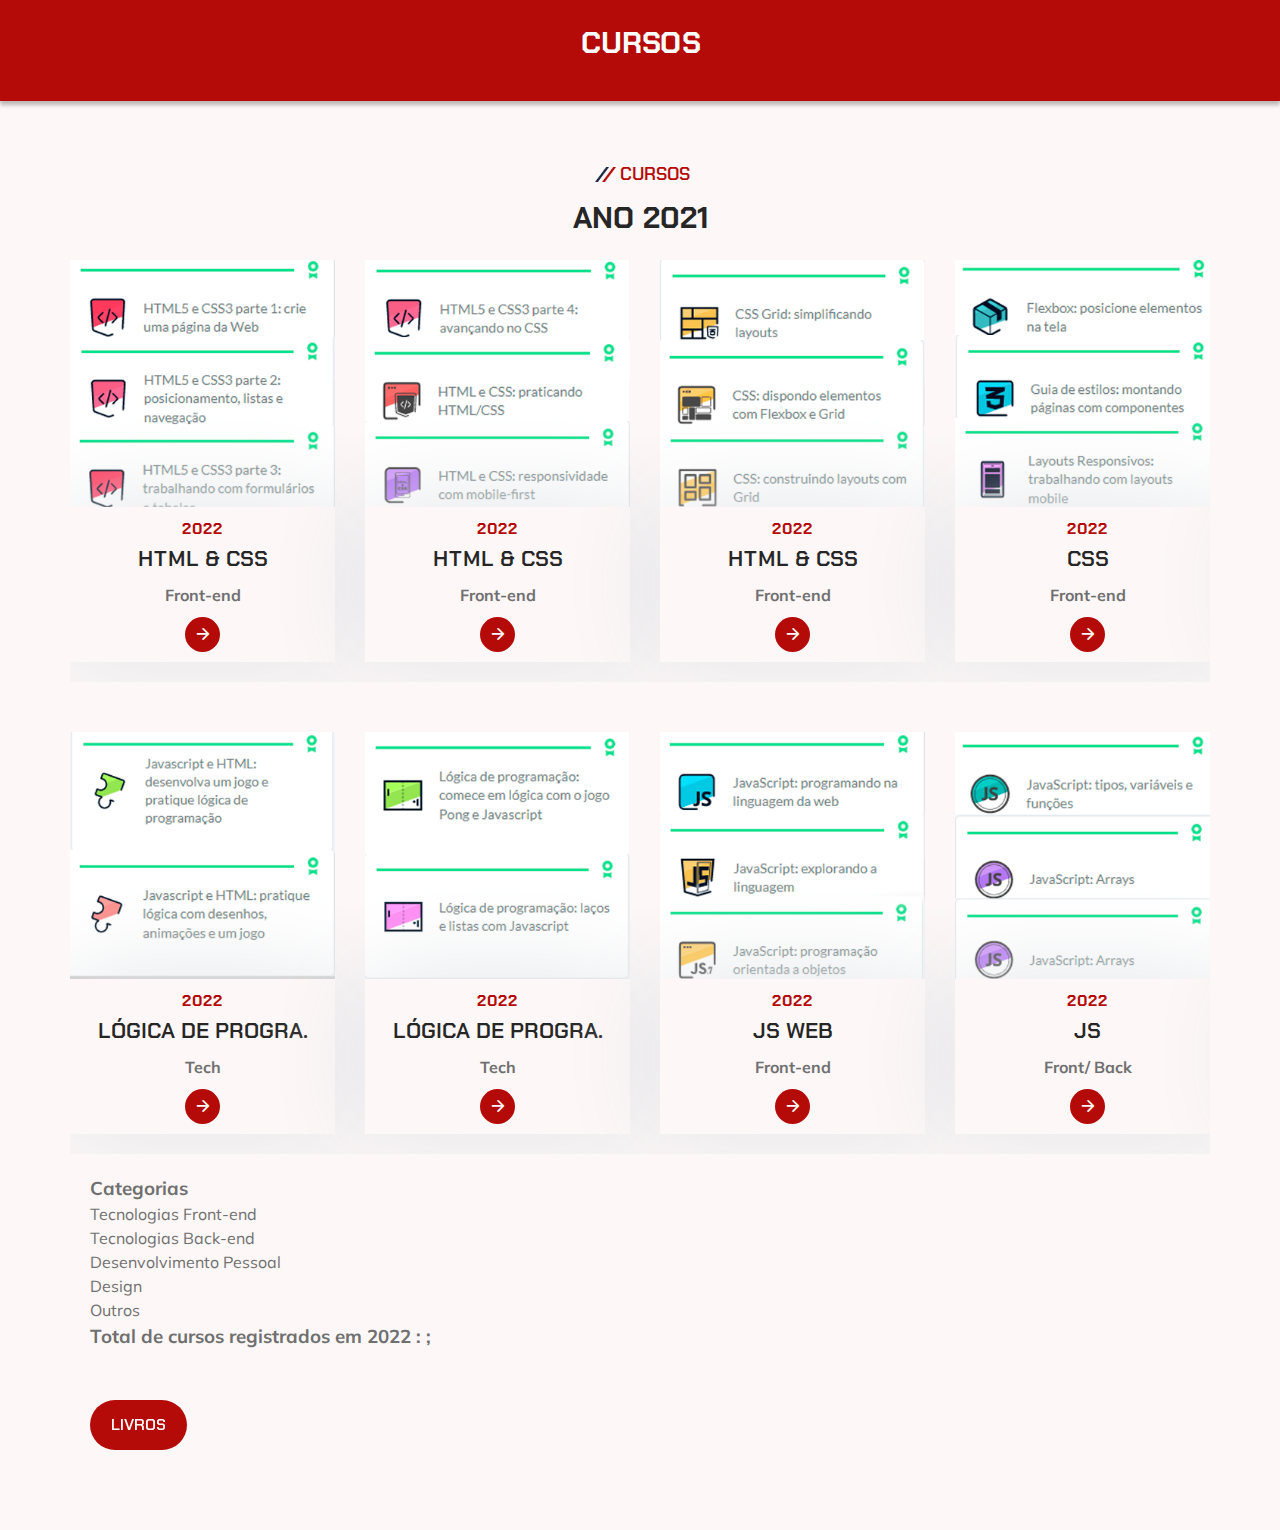
<file: cursos.html>
<!DOCTYPE html>
<html lang="en">

<head>
    <meta charset="UTF-8">
    <meta http-equiv="X-UA-Compatible" content="IE=edge">
    <meta name="viewport" content="width=device-width, initial-scale=1.0">
    <title>Cursos Feitos</title>
    <link rel="shortcut icon" href="img/favicon.png" type="image/svg+xml">
    <link rel="preconnect" href="https://fonts.googleapis.com">
    <link rel="preconnect" href="https://fonts.gstatic.com" crossorigin>
    <link href="https://fonts.googleapis.com/css2?family=Chakra+Petch:wght@400;600;700&family=Mulish&display=swap"
        rel="stylesheet">
    <link rel="stylesheet"
        href="https://fonts.googleapis.com/css2?family=Material+Symbols+Rounded:opsz,wght,FILL,GRAD@40,600,0,0" />
    <link rel="stylesheet" href="css/style.css">
    <link rel="stylesheet" href="css/blog.css">
    <link rel="stylesheet" href="css/medias.css">
</head>

<body>

    <nav class="menu">
        <ul>
            <li class="h2 section-title logo">Cursos</li>
        </ul>
    </nav>

    <section class="section work" aria-labelledby="work-label">
        <div class="container">

            <p class="section-subtitle :light" id="work-label">Cursos</p>

            <h2 class="h2 section-title">Ano 2021</h2>
                <!-- 2019 -->
            <ul class="grid-list has-scrollbar">
                <!-- 1 -->
                <li class="scrollbar-item">
                    <div class="work-card">

                        <figure class="card-banner img-holder" style="--width: 350;--height: 406;">
                            <img src="image/html.png" width="350" height="406" loading="lazy" alt="" class="img-cover">
                        </figure>

                        <div class="card-content">
                            <p class="card-subtitle">2022</p>

                            <h3 class="h3 card-title">HTML & CSS</h3>
                            <h4 class="card-title">Front-end</h4>

                            <a href="#" class="card-btn">
                                <span class="material-symbols-rounded">arrow_forward</span>
                            </a>
                        </div>

                    </div>
                </li>
                <!-- 2 -->
                <li class="scrollbar-item">
                    <div class="work-card">

                        <figure class="card-banner img-holder" style="--width: 350;--height: 406;">
                            <img src="image/htmlcss.png" width="350" height="406" loading="lazy" alt="" class="img-cover">
                        </figure>

                        <div class="card-content">
                            <p class="card-subtitle">2022</p>

                            <h3 class="h3 card-title">HTML & CSS</h3>
                            <h4 class="card-title">Front-end</h4>

                            <a href="#" class="card-btn">
                                <span class="material-symbols-rounded">arrow_forward</span>
                            </a>
                        </div>

                    </div>
                </li>
                <!-- 3 -->
                <li class="scrollbar-item">
                    <div class="work-card">

                        <figure class="card-banner img-holder" style="--width: 350;--height: 406;">
                            <img src="image/css.png" width="350" height="406" loading="lazy" alt="" class="img-cover">
                        </figure>

                        <div class="card-content">
                            <p class="card-subtitle">2022</p>

                            <h3 class="h3 card-title">HTML & CSS</h3>
                            <h4 class="card-title">Front-end</h4>

                            <a href="#" class="card-btn">
                                <span class="material-symbols-rounded">arrow_forward</span>
                            </a>
                        </div>

                    </div>
                </li>
                 <!-- 4 -->
                <li class="scrollbar-item">
                    <div class="work-card">

                        <figure class="card-banner img-holder" style="--width: 350;--height: 406;">
                            <img src="image/css2.png" width="350" height="406" loading="lazy" alt="" class="img-cover">
                        </figure>

                        <div class="card-content">
                            <p class="card-subtitle">2022</p>

                            <h3 class="h3 card-title">CSS</h3>
                            <h4 class="card-title">Front-end</h4>

                            <a href="#" class="card-btn">
                                <span class="material-symbols-rounded">arrow_forward</span>
                            </a>
                        </div>

                    </div>
                </li>
               <!-- 5 -->
                <li class="scrollbar-item">
                    <div class="work-card">

                        <figure class="card-banner img-holder" style="--width: 350;--height: 406;">
                            <img src="image/css3.png" width="350" height="406" loading="lazy" alt="" class="img-cover">
                        </figure>

                        <div class="card-content">
                            <p class="card-subtitle">2022</p>

                            <h3 class="h3 card-title">CSS</h3>
                            <h4 class="card-title">Front-end</h4>

                            <a href="#" class="card-btn">
                                <span class="material-symbols-rounded">arrow_forward</span>
                            </a>
                        </div>

                    </div>
                </li>

                <!-- 6 -->
                <li class="scrollbar-item">
                    <div class="work-card">

                        <figure class="card-banner img-holder" style="--width: 350;--height: 406;">
                            <img src="image/frame.png" width="350" height="406" loading="lazy" alt="" class="img-cover">
                        </figure>

                        <div class="card-content">
                            <p class="card-subtitle">2022</p>

                            <h3 class="h3 card-title">Framework CSS</h3>
                            <h4 class="card-title">Front-end</h4>

                            <a href="#" class="card-btn">
                                <span class="material-symbols-rounded">arrow_forward</span>
                            </a>
                        </div>

                    </div>
                </li>

                <!-- 7 -->
                <li class="scrollbar-item">
                    <div class="work-card">

                        <figure class="card-banner img-holder" style="--width: 350;--height: 406;">
                            <img src="image/emailSeo.png" width="350" height="406" loading="lazy" alt="" class="img-cover">
                        </figure>

                        <div class="card-content">
                            <p class="card-subtitle">2022</p>

                            <h3 class="h3 card-title">Email Marketing</h3>
                            <h4 class="card-title">Front-end</h4>

                            <a href="#" class="card-btn">
                                <span class="material-symbols-rounded">arrow_forward</span>
                            </a>
                        </div>

                    </div>
                </li>

                <!-- 7 -->
                <li class="scrollbar-item">
                    <div class="work-card">

                        <figure class="card-banner img-holder" style="--width: 350;--height: 406;">
                            <img src="image/hardw-http.png" width="350" height="406" loading="lazy" alt="" class="img-cover">
                        </figure>

                        <div class="card-content">
                            <p class="card-subtitle">2022</p>

                            <h3 class="h3 card-title">http e outros</h3>
                            <h4 class="card-title">Tech</h4>

                            <a href="#" class="card-btn">
                                <span class="material-symbols-rounded">arrow_forward</span>
                            </a>
                        </div>

                    </div>
                </li>

                <!-- 8 -->
                <li class="scrollbar-item">
                    <div class="work-card">

                        <figure class="card-banner img-holder" style="--width: 350;--height: 406;">
                            <img src="image/desenvopessoa.png" width="350" height="406" loading="lazy" alt="" class="img-cover">
                        </figure>

                        <div class="card-content">
                            <p class="card-subtitle">2022</p>

                            <h3 class="h3 card-title">Desenvolvi. Pessoal</h3>
                            <h4 class="card-title">Tech</h4>

                            <a href="#" class="card-btn">
                                <span class="material-symbols-rounded">arrow_forward</span>
                            </a>
                        </div>

                    </div>
                </li>
            </ul>

            <ul class="grid-list has-scrollbar  top">

                <!-- 1 -->
                <li class="scrollbar-item">
                    <div class="work-card">

                        <figure class="card-banner img-holder" style="--width: 350;--height: 406;">
                            <img src="image/logica.png" width="350" height="406" loading="lazy" alt="" class="img-cover">
                        </figure>

                        <div class="card-content">
                            <p class="card-subtitle">2022</p>

                            <h3 class="h3 card-title">Lógica de Progra.</h3>
                            <h4 class="card-title">Tech</h4>

                            <a href="#" class="card-btn">
                                <span class="material-symbols-rounded">arrow_forward</span>
                            </a>
                        </div>

                    </div>
                </li>

                <!-- 2 -->
                <li class="scrollbar-item">
                    <div class="work-card">

                        <figure class="card-banner img-holder" style="--width: 350;--height: 406;">
                            <img src="image/logica2.png" width="350" height="406" loading="lazy" alt="" class="img-cover">
                        </figure>

                        <div class="card-content">
                            <p class="card-subtitle">2022</p>

                            <h3 class="h3 card-title">Lógica de Progra.</h3>
                            <h4 class="card-title">Tech</h4>

                            <a href="#" class="card-btn">
                                <span class="material-symbols-rounded">arrow_forward</span>
                            </a>
                        </div>

                    </div>
                </li>
                <!-- 3 -->
                <li class="scrollbar-item">
                    <div class="work-card">

                        <figure class="card-banner img-holder" style="--width: 350;--height: 406;">
                            <img src="image/js1.png" width="350" height="406" loading="lazy" alt="" class="img-cover">
                        </figure>

                        <div class="card-content">
                            <p class="card-subtitle">2022</p>

                            <h3 class="h3 card-title">JS WEB</h3>
                            <h4 class="card-title">Front-end</h4>

                            <a href="#" class="card-btn">
                                <span class="material-symbols-rounded">arrow_forward</span>
                            </a>
                        </div>

                    </div>
                </li>

                <!-- 4 -->
                <li class="scrollbar-item">
                    <div class="work-card">

                        <figure class="card-banner img-holder" style="--width: 350;--height: 406;">
                            <img src="image/js2.png" width="350" height="406" loading="lazy" alt="" class="img-cover">
                        </figure>

                        <div class="card-content">
                            <p class="card-subtitle">2022</p>

                            <h3 class="h3 card-title">JS</h3>
                            <h4 class="card-title">Front/ Back</h4>

                            <a href="#" class="card-btn">
                                <span class="material-symbols-rounded">arrow_forward</span>
                            </a>
                        </div>

                    </div>
                </li>

                <!-- 5 -->
                <li class="scrollbar-item">
                    <div class="work-card">

                        <figure class="card-banner img-holder" style="--width: 350;--height: 406;">
                            <img src="image/js3.png" width="350" height="406" loading="lazy" alt="" class="img-cover">
                        </figure>

                        <div class="card-content">
                            <p class="card-subtitle">2022</p>

                            <h3 class="h3 card-title">JS</h3>
                            <h4 class="card-title">Front/Back</h4>

                            <a href="#" class="card-btn">
                                <span class="material-symbols-rounded">arrow_forward</span>
                            </a>
                        </div>

                    </div>
                </li>

                <!-- 6 -->
                <li class="scrollbar-item">
                    <div class="work-card">

                        <figure class="card-banner img-holder" style="--width: 350;--height: 406;">
                            <img src="image/wordpress.png" width="350" height="406" loading="lazy" alt="" class="img-cover">
                        </figure>

                        <div class="card-content">
                            <p class="card-subtitle">2022</p>

                            <h3 class="h3 card-title">wordpress</h3>
                            <h4 class="card-title">cms</h4>

                            <a href="#" class="card-btn">
                                <span class="material-symbols-rounded">arrow_forward</span>
                            </a>
                        </div>

                    </div>
                </li>

                <!-- 7 -->
                <li class="scrollbar-item">
                    <div class="work-card">

                        <figure class="card-banner img-holder" style="--width: 350;--height: 406;">
                            <img src="image/javaKotli.png" width="350" height="406" loading="lazy" alt="" class="img-cover">
                        </figure>

                        <div class="card-content">
                            <p class="card-subtitle">2022</p>

                            <h3 class="h3 card-title">Java</h3>
                            <h4 class="card-title">Back-end</h4>

                            <a href="#" class="card-btn">
                                <span class="material-symbols-rounded">arrow_forward</span>
                            </a>
                        </div>

                    </div>
                </li>

                 <!-- 8 -->
                 <li class="scrollbar-item">
                    <div class="work-card">

                        <figure class="card-banner img-holder" style="--width: 350;--height: 406;">
                            <img src="image/pthp.png" width="350" height="406" loading="lazy" alt="" class="img-cover">
                        </figure>

                        <div class="card-content">
                            <p class="card-subtitle">2022</p>

                            <h3 class="h3 card-title">Outros</h3>
                            <h4 class="card-title">Tech</h4>

                            <a href="#" class="card-btn">
                                <span class="material-symbols-rounded">arrow_forward</span>
                            </a>
                        </div>

                    </div>
                </li>
                
            </ul>

            <div class="livros">  
                <h3>Categorias</h3>
                <p>Tecnologias Front-end</p>
                <p>Tecnologias Back-end</p>
                <p>Desenvolvimento Pessoal</p>
                <p>Design</p>
                <p>Outros</p>
                <h3 class="bottom">Total de cursos  registrados em 2022 : ;</h3>
                
                <button class="btn"><a href="index.html">livros</a></button>
            </div>
        </div>
    </section>
</body>

</html>
</file>
<file: css/style.css>
/*#custom property*/

:root {
    /*colors*/
    --international-orange-engineering: hsl(1, 91%, 37%);
    --cadet-blue-creyola: hsl(222, 14%, 69%);
    --oxford-blue-1: hsl(222, 47%, 15%);
    --oxford-blue-2: hsl(222, 44%, 14%);
    --oxford-blue-3: hsl(222, 50%, 11%);
    --sonic-silver: hsl(0, 0%, 44%);
    --space-cadet: hsl(222, 44%, 18%);
    --pastel-pink: hsl(1, 53%, 75%);
    --eerie-black: hsl(0, 0%, 15%);
    --light-gray: hsl(0, 0%, 80%);
    --white: hsl(0, 64%, 98%);

    /*typography*/
    --ff-chakra-petch: 'Chakra Petch', sans-serif;
    --ff-mulish: 'Mulish', sans-serif;

    --fs-1: 3.5rem;
    --fs-2: 3rem;
    --fs-3: 2.4rem;
    --fs-4: 1.8rem;
    --fs-5: 1.4rem;
    --fs-6: 1.2rem;

    --fw-400: 400;
    --fw-600: 600;
    --fw-700: 700;

    /*spacing*/
    --section-padding: 60px;

    /*box shadow*/

    --shadow: 0px 0px 100px 0px hsl(216, 9%, 90%);

    /*border radius*/
    --radius-pill: 100px;
    --radius-circle: 50%;

    /*Transition*/
    --transition: 0.25s ease;
    --cubic-out: cubic-bezier(0.05, 0.83, 0.52, 0.97);

}


/*#reset*/

*,
*::before,
*::after{
    margin: 0;
    padding: 0;
    box-sizing: border-box;
}

li {list-style: none;}

a,
img,
span,
button {display: block;}

a{
    color: inherit;
    text-decoration: none;
}

img { height: auto;}

button {
    background: none;
    border: none;
    font: inherit ;
    cursor: pointer;
}

address { font-size: normal;}

html {
    font-family: var(--ff-mulish);
    font-size: 10px;
    scroll-behavior: smooth;
}

body {
    background-color: var(--white);
    color: var(--sonic-silver);
    font-size: 1.6rem;
    line-height: 1.5;
}

:focus-visible { outline-offset: 4px;}

::-webkit-scrollbar { width: 10px;}

::-webkit-scrollbar-track { background-color: hsl(0, 0%, 98%);}

::-webkit-scrollbar-thumb { background-color: hsl(0, 0%, 80%);}

::-webkit-scrollbar-thumb:hover { background-color: hsl(0, 0%, 70%);}


/*reused style*/
.container { padding-inline: 16px;}

.material-symbols-rounded {
    --fs: 1em;
    font-variation-settings: 'FILL' 0, 'wght' 600, 'GRAD' 0, 'opsz' 40;
    font-size: var(--fs);
    width: 1em;
    overflow: hidden;
}

.has-bg-image {
    background-repeat: no-repeat;
    background-size: cover;
    background-position: left;
}

.section-subtitle {
    max-width: max-content;
    font-family: var(--ff-chakra-petch);
    font-size: var(--fs-5);
    font-weight: var(--fw-600);
    text-transform: uppercase;
    margin-block-end: 12px;
    margin-inline: auto;
}

.section-subtitle::before{
    content: "";
    display: inline-block;
    height: 15px;
    width: 30px;
    margin-block-end: -2px;
    background-repeat: no-repeat;
    background-size: contain;
    background-position: center;
}

.section-subtitle.\:dark { color: var(--white); }

.section-subtitle.\:dark::before { background-image: url('../img/text-bars-light.png'); }

.section-subtitle.\:light { color: var(--international-orange-engineering); }

.section-subtitle.\:light::before { background-image: url('../img/text-bars-dark.png'); }

.section-title { text-align: center; }

.h1,
.h2,
.h3,
.display-1 {
    font-family: var(--ff-chakra-petch);
    font-weight: var(--fw-700);
    text-transform: uppercase;
}

.display-1 { font-size: var(--fs-1);}

.h1 {
    color: var(--white);
    font-size: var(--fs-2);
    line-height: 1.1;
    letter-spacing: 1px;
}

.h2,
.h3 {
    color: var(--eerie-black);
    font-weight: var(--fw-600);
    line-height: 1.2;
}

.h2 { font-size: var(--fs-3);}

.h3 { font-size: var(--fs-4);}

.btn {
    background-color: var(--international-orange-engineering);
    color: var(--white);
    max-width: max-content;
    font-family: var(--ff-chakra-petch);
    font-weight: var(--fw-600);
    text-transform: uppercase;
    display: flex;
    align-items: center;
    gap: 8px;
    padding: 12px 20px;
    border: 1px solid transparent;
    border-radius: var(--radius-pill);
    transition: var(--transition);
    will-change: transform;
}

.btn:is(:hover, :focus-visible){
    transform: translateY(-5px);
    background-color: var(--oxford-blue-3);
    border-color: var(--white);
}

.move-anim { animation: moving 2s ease-in-out infinite alternate;}

@keyframes moving {
    0% { transform: translateY(0);}
    100% { transform: translateY(10px);}
}

.section { padding-block: var(--section-padding);}

.btn-link {
    font-family: var(--ff-chakra-petch);
    text-transform: uppercase;
    color: var(--international-orange-engineering);
    font-weight: var(--fw-700);
}

.w-100 { width: 100%;}

.img-holder {
    aspect-ratio: var(--width) / var(--height);
    background-color: var(--light-gray);
    overflow: hidden;
}

.img-cover {
    width: 100%;
    height: 100%;
    object-fit: cover;
}

.has-scrollbar {
    display: flex;
    align-items: center;
    gap: 30px;
    height: 100%;
    overflow-x: auto;
    scroll-snap-type: mandatory;
    padding-block-end: 20px;
}

.scrollbar-item {
    min-width: 50%;
    scroll-snap-align: start;
}

.has-scrollbar::-webkit-scrollbar { height: 16px;}

.has-scrollbar::-webkit-scrollbar-track {
    background-color: var(--pastel-pink);
    border-radius: 20px;
}

.has-scrollbar::-webkit-scrollbar-thumb {
    background-color: var(--international-orange-engineering);
    border-radius: 20px;
    border: 3px solid var(--pastel-pink);
}

.has-scrollbar::-webkit-scrollbar-button{ width: 15%;}

.bottom{
    margin-bottom: 50px;
}

.livros {
    padding: 20px;
}

.top {
    margin-top: 50px;
}

.menu{
    background-color: var(--international-orange-engineering);
    padding: 10px;
    align-items: center;
    box-shadow: 0px 4px 4px rgba(0, 0, 0, 0.259);
}

.logo{
    color: white;
}
</file>
<file: css/blog.css>
.work .container { padding-inline: 0;}

.work .section-title { margin-block-end: 24px;}

.work-card { position: relative;}

.work-card .card-content {
  background-color: var(--white);
  max-width: 100%;
  padding: 10px;
  margin-block-start: -60px;
  margin-inline: auto;
  position: relative;
  text-align: center;
  box-shadow: var(--shadow);
}

.work-card .card-subtitle {
  font-family: var(--ff-chakra-petch);
  text-transform: uppercase;
  color: var(--international-orange-engineering);
  font-weight: var(--fw-700);
  margin-block-end: 5px;
}

.work-card .card-title { margin-block-end: 10px;}

.work-card .card-btn {
  background-color: var(--international-orange-engineering);
  color: var(--white);
  font-size: 2rem;
  margin-inline: auto;
  width: 28px;
  height: 28px;
  display: grid;
  place-items: center;
  border-radius: var(--radius-circle);
}
</file>
<file: css/medias.css>
/*mediasqueris*/

@media (min-width: 575px){
    /*custom property*/

    :root {
        /*typography*/

        --fs-2: 4rem;
        --fs-3:2.8rem;
        --fs-4: 2rem;
    }

    /*reused style*/

    .container {
        max-width: 540px;
        width: 100%;
        margin-inline: auto;
    }

    .section-subtitle { --fs-5: 1.6rem}

    .h2 {font-weight: var(--fw-700);}

   

    .container { max-width: unset;}
    /*service*/

    .section-title{ margin-block-end: 30px;}

    .about-list{
        grid-template-columns: 1fr 1fr;
        gap: 20px;
    }

    .scrollbar-item { min-width: calc(50% - 15px);}

}

/*responsive for large than 768px screen*/

@media (min-width: 768px){
     /*custom property*/

     :root {
        /*typography*/

        --fs-1: 4rem;
        --fs-2:5rem;
        --fs-3: 3.4rem;
    }

    /*reused style*/

    .container { max-width: 720px;}

    .section-subtitle {--fs-5: 1.8rem}

    .section-title:not(.h1){
        max-width: 500px;
        margin-inline: auto;
    }

    /*hero*/

    .section-text { margin-block-end: 30px;}

    .section-text{
        margin-inline: auto;
    }

    .section-title{
        text-align: center;
        font-size: 3rem;
    }

}

/*responsive for large than 992px screen*/

@media (min-width: 992px){
    /*custom property*/

    :root {
        /*typography*/
        --fs-2: 4.4rem;
        --fs-3: 3.8rem;
        --fs-4: 2.2rem;

        /*spacing*/

        --sectiono-padding: 100px;
    }

    /*reused style*/
    .container{ max-width: 960px;}

    .card-text{ font-size: 1.8rem;}

    .container { gap: 30px}


    .container {
        max-width: 960px;
        grid-template-columns: 1fr 1fr;
    }

   

    /*service*/
    .card-text {
        padding-inline: 25px;
        line-height: 1.45;
        margin-block-end: 15px;
    }

    

    .container {
        grid-template-columns: 1fr 0.75fr;
        gap: 30px;
    }

    .section-subtitle{ 
        text-align: center;
    }


    .scrollbar-item { min-width: calc(25% - 20px);}

    .logo{
        padding-top: 15px;
    }
}

/*responsive for large than 1200px screen*/

@media (min-width: 1200px){
    /*custom property*/

    :root {
        /*typography*/

        --fs-2: 5rem;
        --fs-3: 4.6rem;
    }

    /*reused style*/

    .container {
        max-width: 1140px;
    }

    .material-symbols-rounded {
        --fs: 1.3em;
    }

     .container { grid-template-columns: 1fr 0.9fr;}

     .section-text {
        font-size: 2rem;
        padding-inline-end: 120px;
     }


     .section-title { max-width: 700px;}

     .work-card .card-btn {
        font-size: 1.4rem;
        width: 35px;
        height: 35px;
     }

     .h2{
        font-size: 3rem;
    }

     
}

/*responsive for large than 1400px screen*/

@media (min-width: 1400px){
    /*custom property*/

    :root {

        /*typograph**/

        --fs-2: 6rem;

        /*spacing*/

        --section-padding: 40px;
    }

    /*reused style*/

    :is.container{
        max-width: 1280px;
    }


    .section-subtitle::before {
        height: 20px;
        margin-inline-end: 5px;
    }

    .section-text {
        padding-inline-end: 90px;
    }

}
</file>
